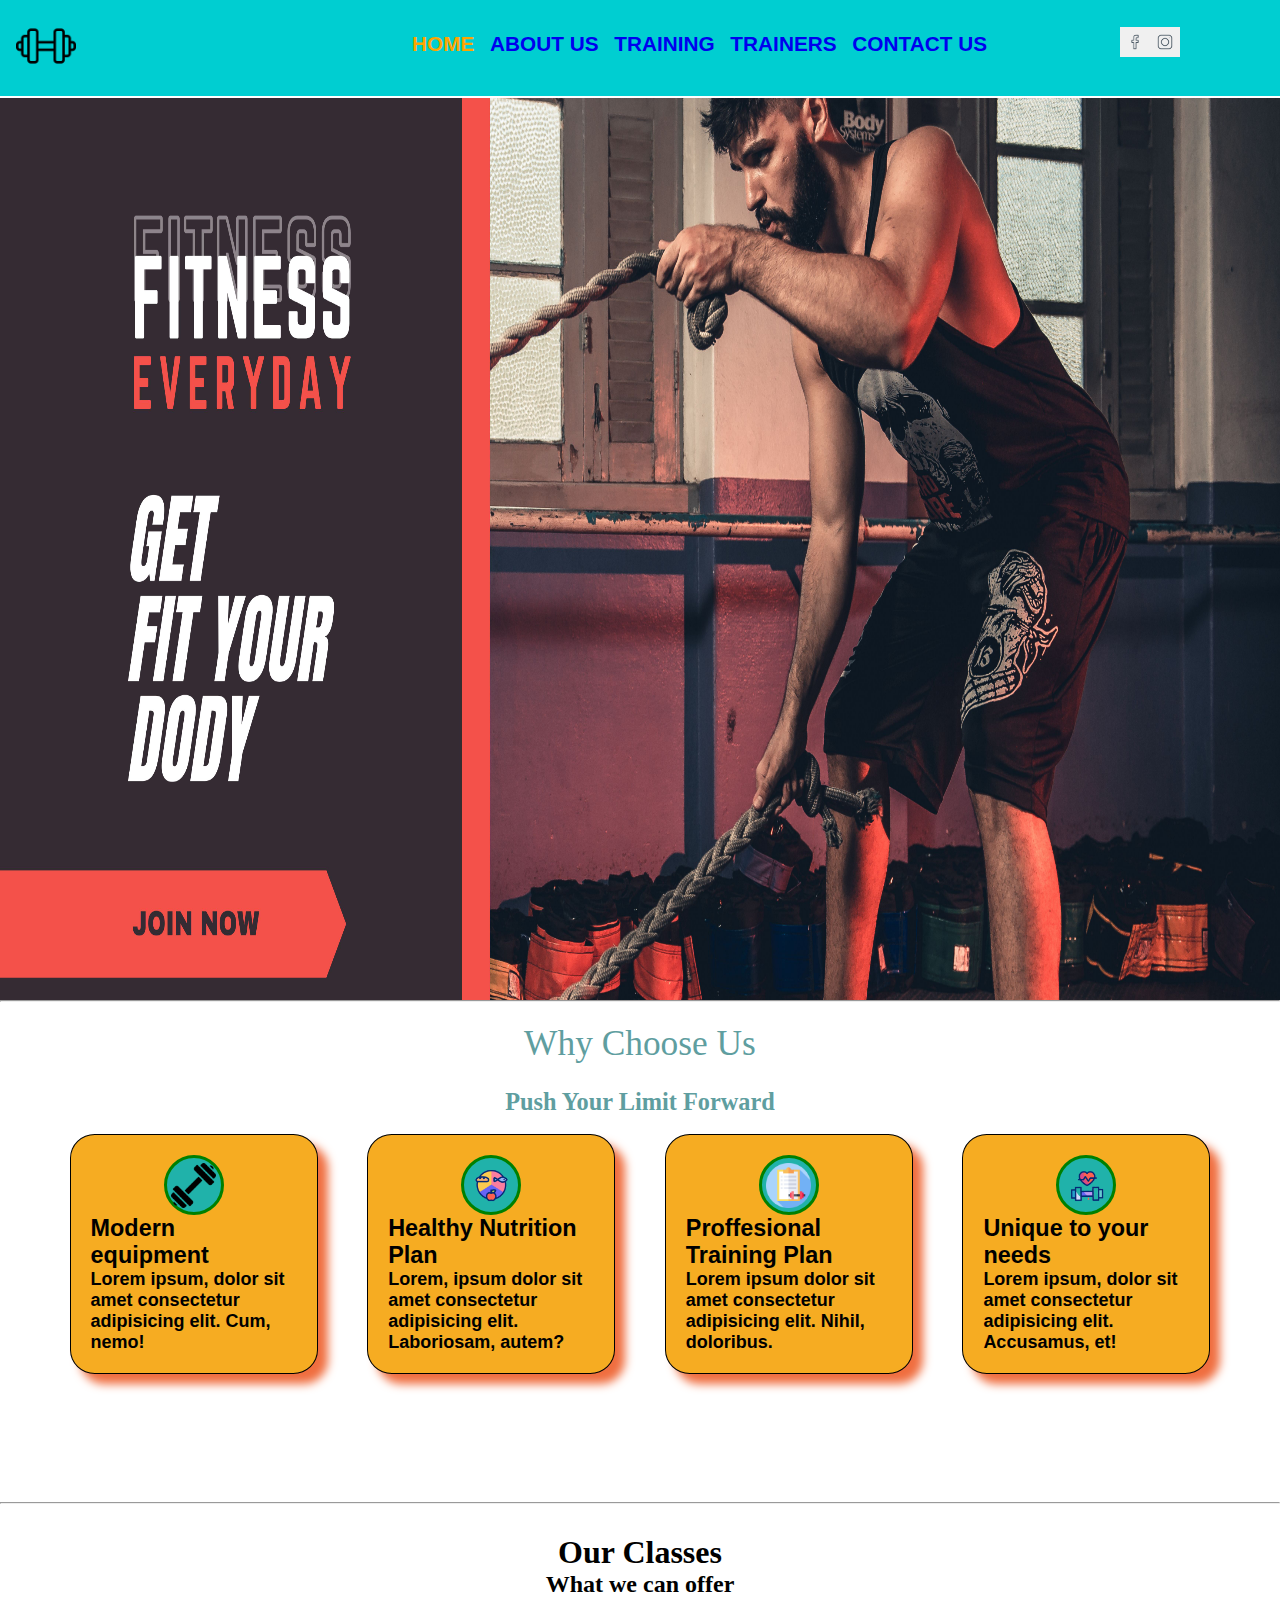
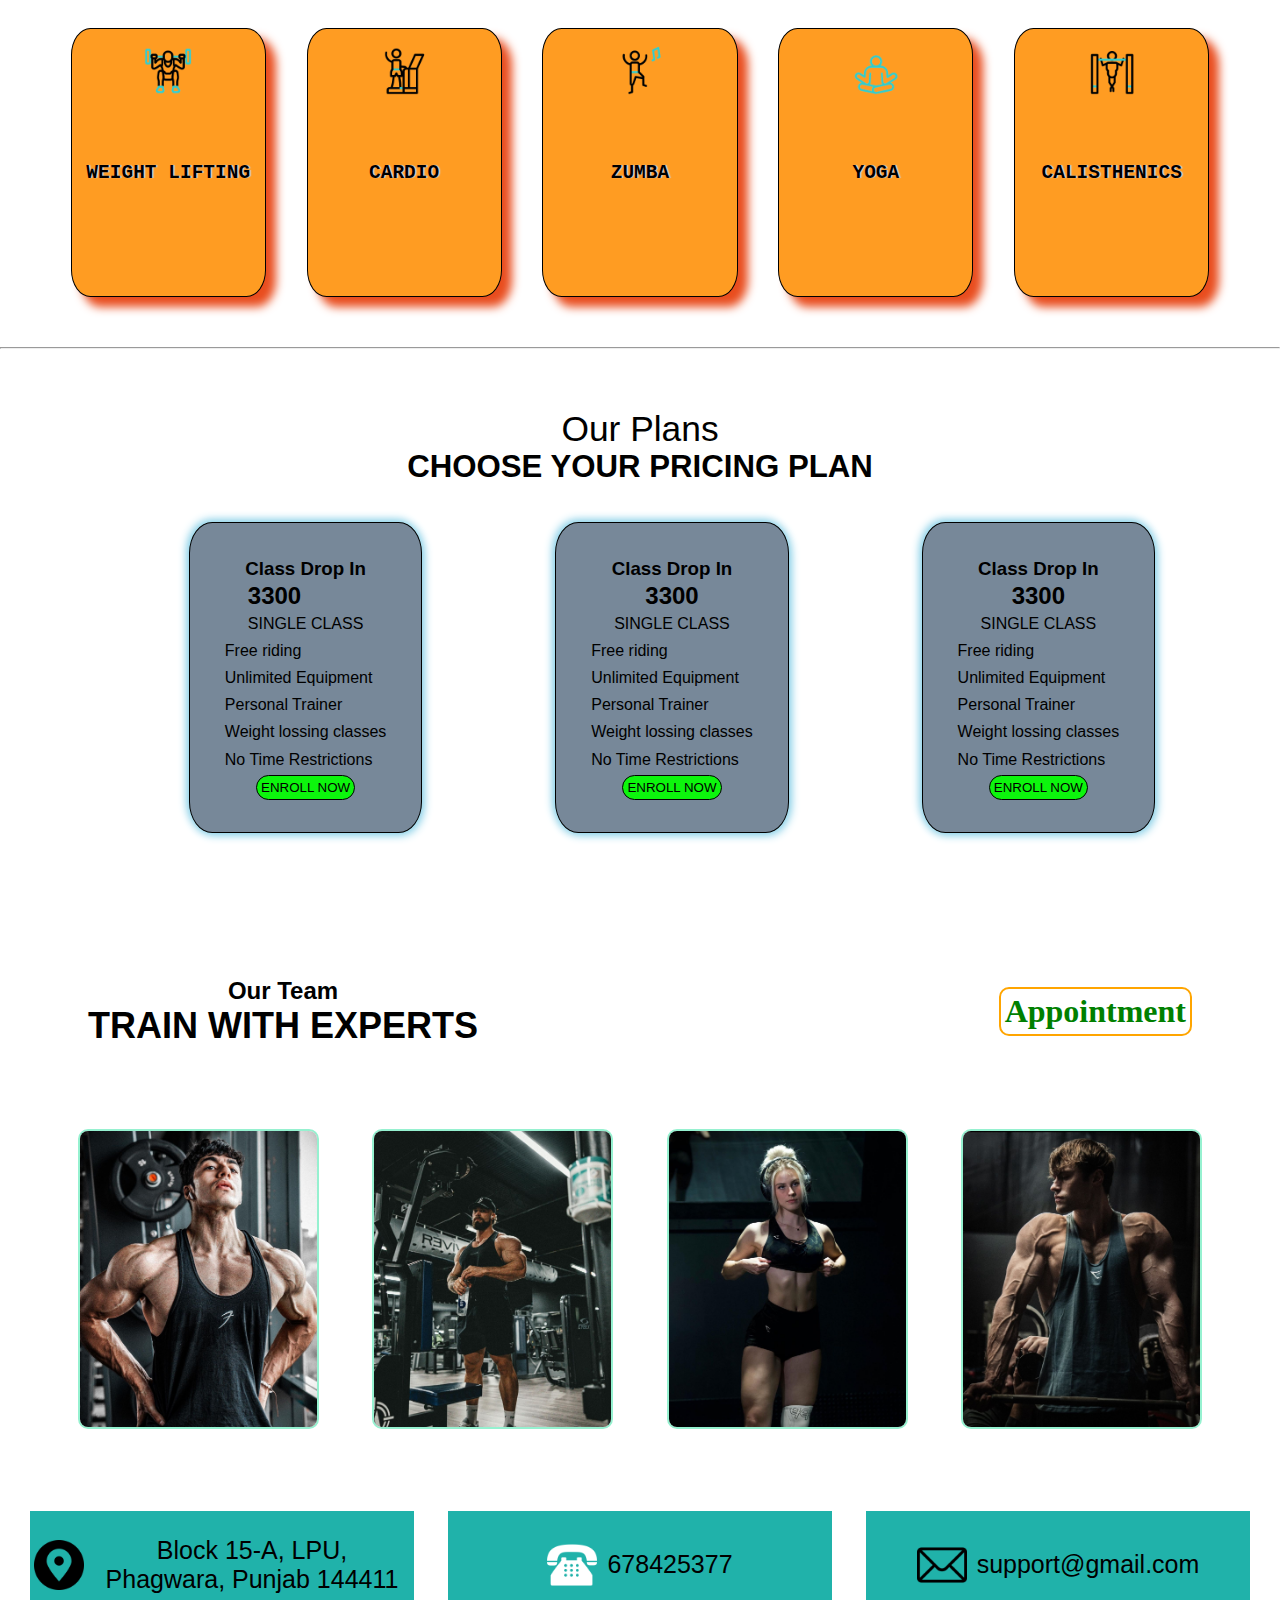
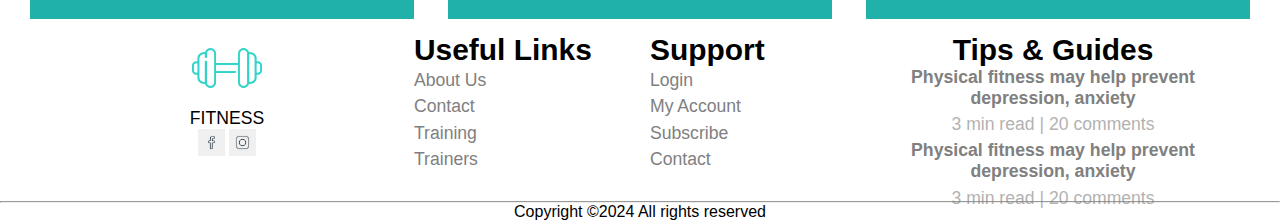
<file: Html/index.html>
<!DOCTYPE html>
<html lang="en">
    <head>
        <meta charset="UTF-8">
        <meta name="viewport" content="width=device-width, initial-scale=1.0">
        <title>Document</title>
        <link rel="stylesheet" href="/Css/index.css">
    </head>
    <body>
        <section class="main">
            <!-- HEADER -->
            <header>
                <span class="logo"><img src="/Img/logo.png" alt></span>
                <div class="nav">
                    <ul>

                        <li><a href="#"
                                class="active">Home</a></li><pre>  </pre>
                        <li><a href="/Html/AboutUs.html">About
                                Us</a></li><pre>  </pre>
                        <li><a href="/Html/Training.html">Training</a></li>
                        <pre>  </pre>
                        <li><a
                                href="/Html/Trainers.html">Trainers</a></li><pre>  </pre>
                        <li><a href="/Html/ContactUs.html">Contact Us</a></li>

                    </ul>
                </div>
                <span class="socials">
                    <a href><img src="/Img/fb.webp" alt></a>
                    <a href><img src="/Img/Ig.webp" alt></a>
                </span>
                <!-- <div class="mode-container">
                    <div class="mode">
                        <button></button>
                        <img src="/Img/sunny-day.png" alt>
                        <img src="/Img/night-mode.png" alt>
                    </div>
                </div> -->
            </header>
            <section class="slideshow">
                <img src="/Img/GYM (Banner (Landscape)).jpg" alt="" class="slide">
                <img src="/Img/fitness GYM (Banner (Landscape)).jpg" alt="" class="slide">
            </section>
            <!-- <hr> -->
        </section>
        <hr>
        <!-- Section - Why Choose Us -->
        <section class="wcu">
            <div class="wcu_text">
                <center><span> Why Choose Us </span><br></center>
                <center><h3>Push Your Limit Forward</h3></center>
            </div>
            <div class="reasons-row">
                <div class="reasons">
                    <div class="reasonsImg">
                        <img src="/Img/barbell.png" alt>
                    </div>
                    <h4>Modern equipment</h4>
                    <p>Lorem ipsum, dolor sit amet consectetur adipisicing elit.
                        Cum, nemo!</p>
                </div>
                <div class="reasons">
                    <div class="reasonsImg">
                        <img src="/Img/nutrition.gif" id="gif" alt>
                    </div>
                    <h4>Healthy Nutrition Plan</h4>
                    <p>Lorem, ipsum dolor sit amet consectetur adipisicing elit.
                        Laboriosam, autem?</p>
                </div>
                <div class="reasons">
                    <div class="reasonsImg">
                        <img src="/Img/training.png" alt>
                    </div>
                    <h4>Proffesional Training Plan</h4>
                    <p>Lorem ipsum dolor sit amet consectetur adipisicing elit.
                        Nihil, doloribus.</p>
                </div>
                <div class="reasons">
                    <div class="reasonsImg">
                        <img src="/Img/healthy.gif" alt>
                    </div>
                    <h4>Unique to your needs</h4>
                    <p>Lorem ipsum, dolor sit amet consectetur adipisicing elit.
                        Accusamus, et!</p>
                </div>
            </div>
        </section>
        <hr>
        <!-- Section - Trainings -->
        <section class="sec-training">
            <div class="section-title">
                <center><span>Our Classes</span><br>
                    <h2>What we can offer</h2></center>
            </div>
            <div class="t1">
                <div class="trainings">
                    <center><img src="/Img/weightlifting.gif"
                            alt="weightlifting"></center>

                    <div class="training-detail">
                        <span>WEIGHT LIFTING</span>
                    </div>
                    <br>
                    <span class="trainings-info"><center>Lowers The Risk of
                            Diabetes.</center></span>
                </div>
                <div class="trainings">
                    <center><img src="/Img/treadmill.gif" alt="cardio"></center>

                    <div class="training-detail">
                        <span>CARDIO</span>
                    </div>
                    <br>
                    <span class="trainings-info"><center>Strengthen your
                            heart.</center></span>
                </div>
                <div class="trainings">
                    <center><img src="/Img/zumba.gif" alt="zumba"></center>

                    <div class="training-detail">
                        <span>ZUMBA</span>
                    </div>
                    <br>
                    <span class="trainings-info"><center>Zumba is a full-body
                            workout.</center></span>
                </div>
                <div class="trainings">
                    <center><img src="/Img/meditation.gif" alt="yoga"></center>

                    <div class="training-detail">
                        <span>YOGA</span>
                    </div>
                    <br>
                    <span class="trainings-info"><center>Practicing yoga
                            decreases blood pressure by 3.8
                            mmHg.</center></span>
                </div>
                <div class="trainings">
                    <center><img src="/Img/calisthenics.gif"
                            alt="calisthenics"></center>

                    <div class="training-detail">
                        <span>CALISTHENICS</span>
                    </div>
                    <br>
                    <span class="trainings-info"><center>Calisthenics promote
                            strength, endurance, flexibility, and
                            coordination.</center></span>
                </div>
            </div>
        </section>
        <hr>
        <!-- Section - Registration -->
        <!-- <section class="Registration">
            <div class="Registration-text">
                <div><h2>REGISTRATION NOW TO GET MORE DEALS</h2></div>
                <div><p>WHERE HEALTH, BEAUTY AND FITNESS MEET.</p></div>
                <a href><button>Appointment</button></a>
            </div>
        </section> -->
        <!-- <hr> -->
        <!-- Section - Price Chart -->
        <section class="Plans-row">
            <div class="PlanChart">
                <center><span>Our Plans</span>
                    <h2>CHOOSE YOUR PRICING PLAN</h2></center>
            </div>
            <div class="Plan-show">
                <div class="Plans">
                    <h3>Class Drop In</h3>
                    <div>
                        <h2>3300</h2>
                        <span>SINGLE CLASS</span>
                    </div>
                    <ul>
                        <li>Free riding</li>
                        <li>Unlimited Equipment</li>
                        <li>Personal Trainer</li>
                        <li>Weight lossing classes</li>
                        <li>No Time Restrictions</li>
                    </ul>
                    <center><a href><button>ENROLL NOW</button></a></center>
                </div>
                <div class="Plans">
                    <h3>Class Drop In</h3>
                    <h2>3300</h2>
                    <span>SINGLE CLASS</span>
                    <ul>
                        <li>Free riding</li>
                        <li>Unlimited Equipment</li>
                        <li>Personal Trainer</li>
                        <li>Weight lossing classes</li>
                        <li>No Time Restrictions</li>
                    </ul>
                    <center><a href><button>ENROLL NOW</button></a></center>
                </div>
                <div class="Plans">
                    <h3>Class Drop In</h3>
                    <h2>3300</h2>
                    <span>SINGLE CLASS</span>
                    <ul>
                        <li>Free riding</li>
                        <li>Unlimited Equipment</li>
                        <li>Personal Trainer</li>
                        <li>Weight lossing classes</li>
                        <li>No Time Restrictions</li>
                    </ul>
                    <center><a href><button>ENROLL NOW</button></a></center>
                </div>
            </div>
        </section>
        <!-- <hr> -->
        <!-- Section - GALLERY -->
        <div class="gallery">
            <div class="gallimg"></div>
            <div class="gallimg"></div>
            <div class="gallimg"></div>
        </div>
        <!-- <hr> -->
        <!-- Section - TRAINERS  -->
        <section class="trainWithExperts">
            <div id="team-heading">
                <div class="team-header">
                    <center><span>Our Team</span>
                        <h2>TRAIN WITH EXPERTS</h2></center>
                </div>
                <a href><button>Appointment</button></a>
            </div>
            <br>
            <div class="row">
                <div class="trainer" id="t1">
                    <img src="/Img/T1.jpg" alt>
                    <span id="sp1"><h2>Saket Gokhale</h2><h3>Trainer</h3></span>
                </div>
                <div class="trainer" id="t2">
                    <img src="/Img/T2.jpg" alt>
                    <span id="sp1"><h2>Chris Bumstead</h2><h3>
                            Trainer</h3></span>
                </div>
                <div class="trainer" id="t3">
                    <img src="/Img/T3.jpg" alt>
                    <span id="sp1"><h2>Annabelle Lucinda</h2><h3>Trainer</h3></span>
                </div>
                <div class="trainer" id="t4">
                    <img src="/Img/T4.jpg" alt>
                    <span id="sp1"><h2>David Laid</h2><h3>Trainer</h3></span>
                </div>
            </div>
        </section>
        <!-- <hr> -->
        <section>
            <div class="row">
                <div class="column">
                    <div class="data">
                        <img src="/Img/gps.png"  alt=""> 
                        <p>Block 15-A, LPU, Phagwara, Punjab 144411</p>
                    </div>
                </div>
                <div class="column">
                    <div class="data">
                        <img src="/Img/old-typical-phone.png"  alt="">
                        <p>678425377</p>
                    </div>
                </div>
                <div class="column">
                    <div class="data">
                        <img src="/Img/mail.png" alt="">
                        <p>support@gmail.com</p>
                    </div>
                </div>
            </div>
        </section>
        <!-- <hr> -->
        <footer>
            <div class="division">
                <div class="foot1">
                    <img src="/Img/footer-logo.png" class="foot1-logo">
                    <p> FITNESS</p>
                    <div class="footer-img">
                        <img src="/Img/fb.webp" alt>
                        <img src="/Img/Ig.webp" alt>
                    </div>
                </div>
                <div class="foot2"><h4>Useful Links</h4>
                    <div class="foot2links">
                        <a href="/Html/AboutUs.html">About Us</a>
                        <a href="/Html/ContactUs.html">Contact</a>
                        <a href="/Html/Training.html">Training</a>
                        <a href="/Html/Trainers.html">Trainers</a>
                    </div>
                </div>
                <div class="foot2"><h4>Support</h4>
                    <div class="foot2links">
                        <a href="/Html/AboutUs.html">Login</a>
                        <a href="/Html/Account.html">My Account</a>
                        <a href="/Html/welcome.html">Subscribe</a>
                        <a href="/Html/ContactUs.html">Contact</a>
                    </div>
                </div>
                <div class="foot1" id="tips">
                    <h4>Tips & Guides</h4>
                    <h6><a href>Physical fitness may help prevent depression,
                            anxiety</a></h6>
                    <ul>
                        <li>3 min read</li>
                        <li>|</li>
                        <li>20 comments</li>
                    </ul>
                    <h6><a href>Physical fitness may help prevent depression,
                            anxiety</a></h6>
                    <ul>
                        <li>3 min read</li>
                        <li>|</li>
                        <li>20 comments</li>
                    </ul>
                </div>
            </div><br>
            <hr>
            <center>Copyright ©2024 All rights reserved </center>
        </footer>
    </body>
</html>
<!-- 8ac926 -->
</file>
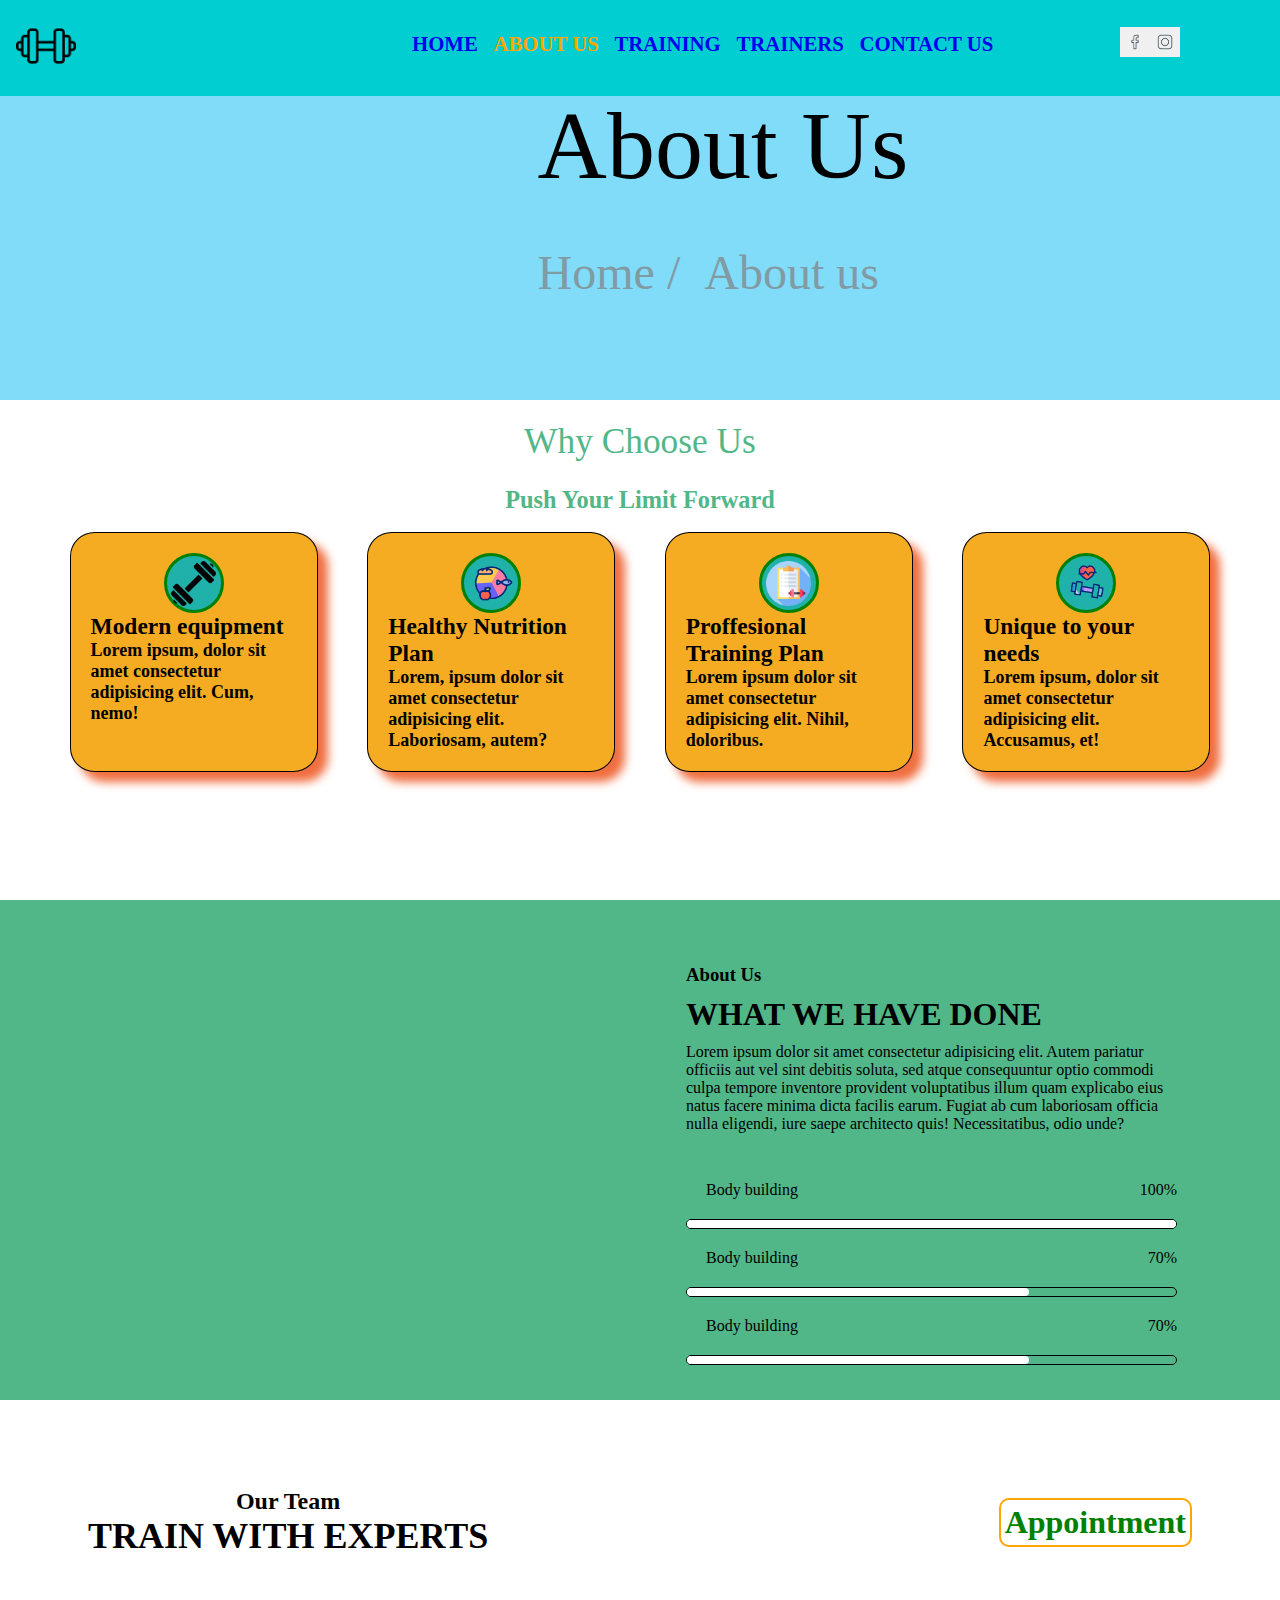
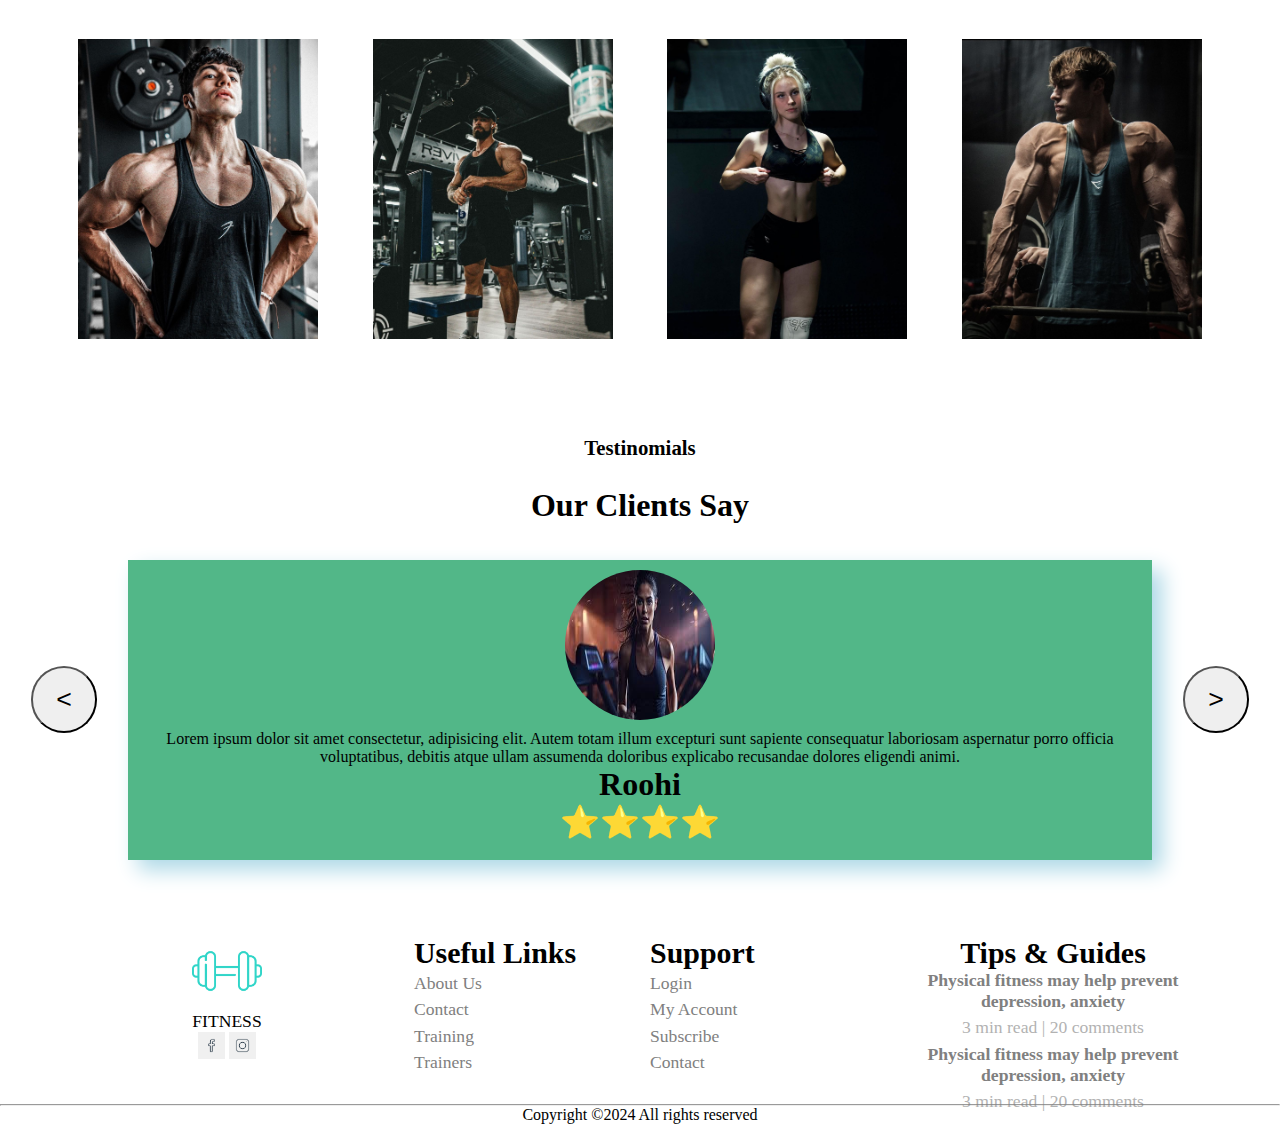
<file: Html/AboutUs.html>
<!DOCTYPE html>
<html lang="en">
    <head>
        <meta charset="UTF-8">
        <meta name="viewport" content="width=device-width, initial-scale=1.0">
        <title>Document</title>
        <link rel="stylesheet" href="/Css/AboutUs.css">
    </head>
    <body>
        <section class="main">
            <!-- HEADER -->
            <header>
                <span class="logo"><img src="/Img/logo.png" alt></span>
                <div class="nav">
                    <ul>

                        <li><a
                                href="/Html/index.html">Home</a></li><pre>  </pre>
                        <li><a href="#" class="active">About
                                Us</a></li><pre>  </pre>
                        <li><a href="/Html/Training.html">Training</a></li>
                        <pre>  </pre>
                        <li><a
                                href="/Html/Trainers.html">Trainers</a></li><pre>  </pre>
                        <li><a href="/Html/ContactUs.html">Contact Us</a></li>
                    </ul>
                </div>
                <span class="socials">
                    <a href><img src="/Img/fb.webp" alt></a>
                    <a href=""><img src="/Img/Ig.webp" alt></a>
                </span>
                <!-- <div class="mode-container">
                <div class="mode">
                    <button></button>
                    <img src="/Img/sunny-day.png" alt>
                    <img src="/Img/night-mode.png" alt>
                </div>
            </div> -->
            </header>
            <!-- <hr> -->
        </section>
        <section class="aboutus">
            <span>About Us</span><br>
            <span id="aboutus-links"><a href="/Html/index.html">Home
                </a><p>/</p>
                <a href="/Html/AboutUs.html">About us</a></span>
        </section>
        <section class="wcu">
            <div class="wcu_text">
                <center><span> Why Choose Us </span><br></center>
                <center><h3>Push Your Limit Forward</h3></center>
            </div>
            <div class="reasons-row">
                <div class="reasons">
                    <div class="reasonsImg">
                        <img src="/Img/barbell.png" alt>
                    </div>
                    <h4>Modern equipment</h4>
                    <p>Lorem ipsum, dolor sit amet consectetur adipisicing elit.
                        Cum, nemo!</p>
                </div>
                <div class="reasons">
                    <div class="reasonsImg">
                        <img src="/Img/nutrition.gif" id="gif" alt>
                    </div>
                    <h4>Healthy Nutrition Plan</h4>
                    <p>Lorem, ipsum dolor sit amet consectetur adipisicing elit.
                        Laboriosam, autem?</p>
                </div>
                <div class="reasons">
                    <div class="reasonsImg">
                        <img src="/Img/training.png" alt>
                    </div>
                    <h4>Proffesional Training Plan</h4>
                    <p>Lorem ipsum dolor sit amet consectetur adipisicing elit.
                        Nihil, doloribus.</p>
                </div>
                <div class="reasons">
                    <div class="reasonsImg">
                        <img src="/Img/healthy.gif" alt>
                    </div>
                    <h4>Unique to your needs</h4>
                    <p>Lorem ipsum, dolor sit amet consectetur adipisicing elit.
                        Accusamus, et!</p>
                </div>
            </div>
        </section>
        <!-- <section class="slidersection">
            <button class="left" onclick="Prev()"><</button>
            <section class="slideshow">
                <img src="/Img/s1.jpeg" class="slider" alt="">
                <img src="/Img/s2.jpeg" class="slider" alt="">
                <img src="/Img/s3.jpeg" class="slider" alt="">
            </section>
            <button class="left" onclick="Next()">></button>
        </section> -->
        <section class="Info-aboutus">
            <section class="Info-aboutus-row">
                <div class="video">
                    <iframe width="90%" height="450px"
                        src="https://www.youtube.com/embed/Bhccm6oGEdM?si=8Kv0t3rCZ1O1065U"
                        title="YouTube video player" frameborder="0"
                        allow="accelerometer; autoplay; clipboard-write; encrypted-media; gyroscope; picture-in-picture; web-share"
                        allowfullscreen></iframe>
                </div>
                <div class="aboutus-details">
                    <div class="aboutus-header">
                        <span>
                            <h3>About Us</h3>
                            <h1>WHAT WE HAVE DONE</h1>
                            <p>Lorem ipsum dolor sit amet consectetur
                                adipisicing elit. Autem pariatur officiis aut
                                vel sint debitis soluta, sed atque consequuntur
                                optio commodi culpa tempore inventore provident
                                voluptatibus illum quam explicabo eius natus
                                facere minima dicta facilis earum. Fugiat ab cum
                                laboriosam officia nulla eligendi, iure saepe
                                architecto quis! Necessitatibus, odio unde?</p>
                        </span>
                    </div>
                    <div class="aboutus-rows">
                        <div>
                            <div class="aboutus-row-text">
                                <span>Body building</span>
                                <span id="bar-percent1">100%</span>
                            </div>
                        </div>
                        <div class="aboutus-row-progress">
                            <div class="progress-bar" id="bar1">

                            </div>
                        </div>
                    </div>
                    <div class="aboutus-rows">
                        <div>
                            <div class="aboutus-row-text">
                                <span>Body building</span>
                                <span id="bar-percent2">70%</span>
                            </div>
                        </div>
                        <div class="aboutus-row-progress">
                            <div class="progress-bar" id="bar2"></div>
                        </div>
                    </div>
                    <div class="aboutus-rows">
                        <div>
                            <div class="aboutus-row-text">
                                <span>Body building</span>
                                <span id="bar-percent3">70%</span>
                            </div>
                        </div>
                        <div class="aboutus-row-progress">
                            <div class="progress-bar" id="bar3"></div>
                        </div>
                    </div>
                </div>
            </section>
        </section>
        <section class="trainWithExperts">
            <div id="team-heading">
                <div class="team-header">
                    <center><span>Our Team</span>
                        <h2>TRAIN WITH EXPERTS</h2></center>
                </div>
                <a href><button>Appointment</button></a>
            </div>
            <br>
            <div class="row">
                <div class="trainer" id="t1">
                    <img src="/Img/T1.jpg" alt>
                    <span id="sp1"><h2>Saket Gokhale</h2><h3>Trainer</h3></span>
                </div>
                <div class="trainer" id="t2">
                    <img src="/Img/T2.jpg" alt>
                    <span id="sp1"><h2>Chris Bumstead</h2><h3>
                            Trainer</h3></span>
                </div>
                <div class="trainer" id="t3">
                    <img src="/Img/T3.jpg" alt>
                    <span id="sp1"><h2>Annabelle
                            Lucinda</h2><h3>Trainer</h3></span>
                </div>
                <div class="trainer" id="t4">
                    <img src="/Img/T4.jpg" alt>
                    <span id="sp1"><h2>David Laid</h2><h3>Trainer</h3></span>
                </div>
            </div>
        </section>
        <section class="testimonials">
            <div class="top">
                <h3>Testinomials</h3><br>
                <h1>Our Clients Say</h1>
            </div>
            <div class="slider-setup">
                <div class="slider-btn"><button class="left"
                        onclick="Prev()"><p><</p></button></div>

                <div class="slider-row">
                    <div class="slider">
                        <div class="slider-content">
                        <center><img 
                                src="/Img/g4.jpeg"
                                alt="weightlifting"></center>

                        <div class="training-detail">
                            <span>Lorem ipsum dolor sit amet consectetur,
                                adipisicing elit. Autem totam illum excepturi
                                sunt sapiente consequatur laboriosam aspernatur
                                porro officia voluptatibus, debitis atque ullam
                                assumenda doloribus explicabo recusandae dolores
                                eligendi animi.</span>
                        </div>
                        <h1>Roohi</h1>
                        <h1>⭐️⭐️⭐️⭐️</h1>
                        </div>
                    </div>
                    <div class="slider">
                        <div class="slider-content">
                        <center><img
                                src="/Img/g2.jpeg"
                                alt="weightlifting"></center>

                        <div class="training-detail">
                            <span>Lorem ipsum dolor sit amet consectetur,
                                adipisicing elit. Autem totam illum excepturi
                                sunt sapiente consequatur laboriosam aspernatur
                                porro officia voluptatibus, debitis atque ullam
                                assumenda doloribus explicabo recusandae dolores
                                eligendi animi.</span>
                        </div>
                        <h1>Pratyaksh</h1>
                        <h1>⭐️⭐️⭐️⭐️</h1>
                        </div>
                    </div>
                    <div class="slider">
                        <div class="slider-content">
                        <center><img
                                src="/Img/g3.jpeg"
                                alt="weightlifting"></center>

                        <div class="training-detail">
                            <span>Lorem ipsum dolor sit amet consectetur,
                                adipisicing elit. Autem totam illum excepturi
                                sunt sapiente consequatur laboriosam aspernatur
                                porro officia voluptatibus, debitis atque ullam
                                assumenda doloribus explicabo recusandae dolores
                                eligendi animi.</span>
                        </div>
                        <h1>Saksham</h1>
                        <h1>⭐️⭐️⭐️⭐️</h1>
                        </div>
                    </div>
                    <div class="slider">
                        <div class="slider-content">
                        <center><img
                                src="/Img/g1.jpeg"
                                alt="weightlifting"></center>

                        <div class="training-detail">
                            <span>Lorem ipsum dolor sit amet consectetur,
                                adipisicing elit. Autem totam illum excepturi
                                sunt sapiente consequatur laboriosam aspernatur
                                porro officia voluptatibus, debitis atque ullam
                                assumenda doloribus explicabo recusandae dolores
                                eligendi animi.</span>
                        </div>
                        <h1>Raju</h1>
                        <h1>⭐️⭐️⭐️⭐️</h1>
                        </div>
                    </div>
                </div>
                <div class="slider-btn"><button class="right"
                        onclick="Next()"><p>></p></button></div>
            </div>

        </section>
        <footer>
            <div class="division">
                <div class="foot1">
                    <img src="/Img/footer-logo.png" class="foot1-logo">
                    <p> FITNESS</p>
                    <div class="footer-img">
                        <img src="/Img/fb.webp" alt>
                        <img src="/Img/Ig.webp" alt>
                    </div>
                </div>
                <div class="foot2"><h4>Useful Links</h4>
                    <div class="foot2links">
                        <a href="/Html/AboutUs.html">About Us</a>
                        <a href="/Html/ContactUs.html">Contact</a>
                        <a href="/Html/Training.html">Training</a>
                        <a href="/Html/Trainers.html">Trainers</a>
                    </div>
                </div>
                <div class="foot2"><h4>Support</h4>
                    <div class="foot2links">
                        <a href="/Html/AboutUs.html">Login</a>
                        <a href="/Html/Account.html">My Account</a>
                        <a href="/Html/welcome.html">Subscribe</a>
                        <a href="/Html/ContactUs.html">Contact</a>
                    </div>
                </div>
                <div class="foot1" id="tips">
                    <h4>Tips & Guides</h4>
                    <h6><a href>Physical fitness may help prevent depression,
                            anxiety</a></h6>
                    <ul>
                        <li>3 min read</li>
                        <li>|</li>
                        <li>20 comments</li>
                    </ul>
                    <h6><a href>Physical fitness may help prevent depression,
                            anxiety</a></h6>
                    <ul>
                        <li>3 min read</li>
                        <li>|</li>
                        <li>20 comments</li>
                    </ul>
                </div>
            </div><br>
            <hr>
            <center>Copyright ©2024 All rights reserved </center>
        </footer>
        <script src="/Js/AboutUs.js"></script>
    </body>
</html>
</file>
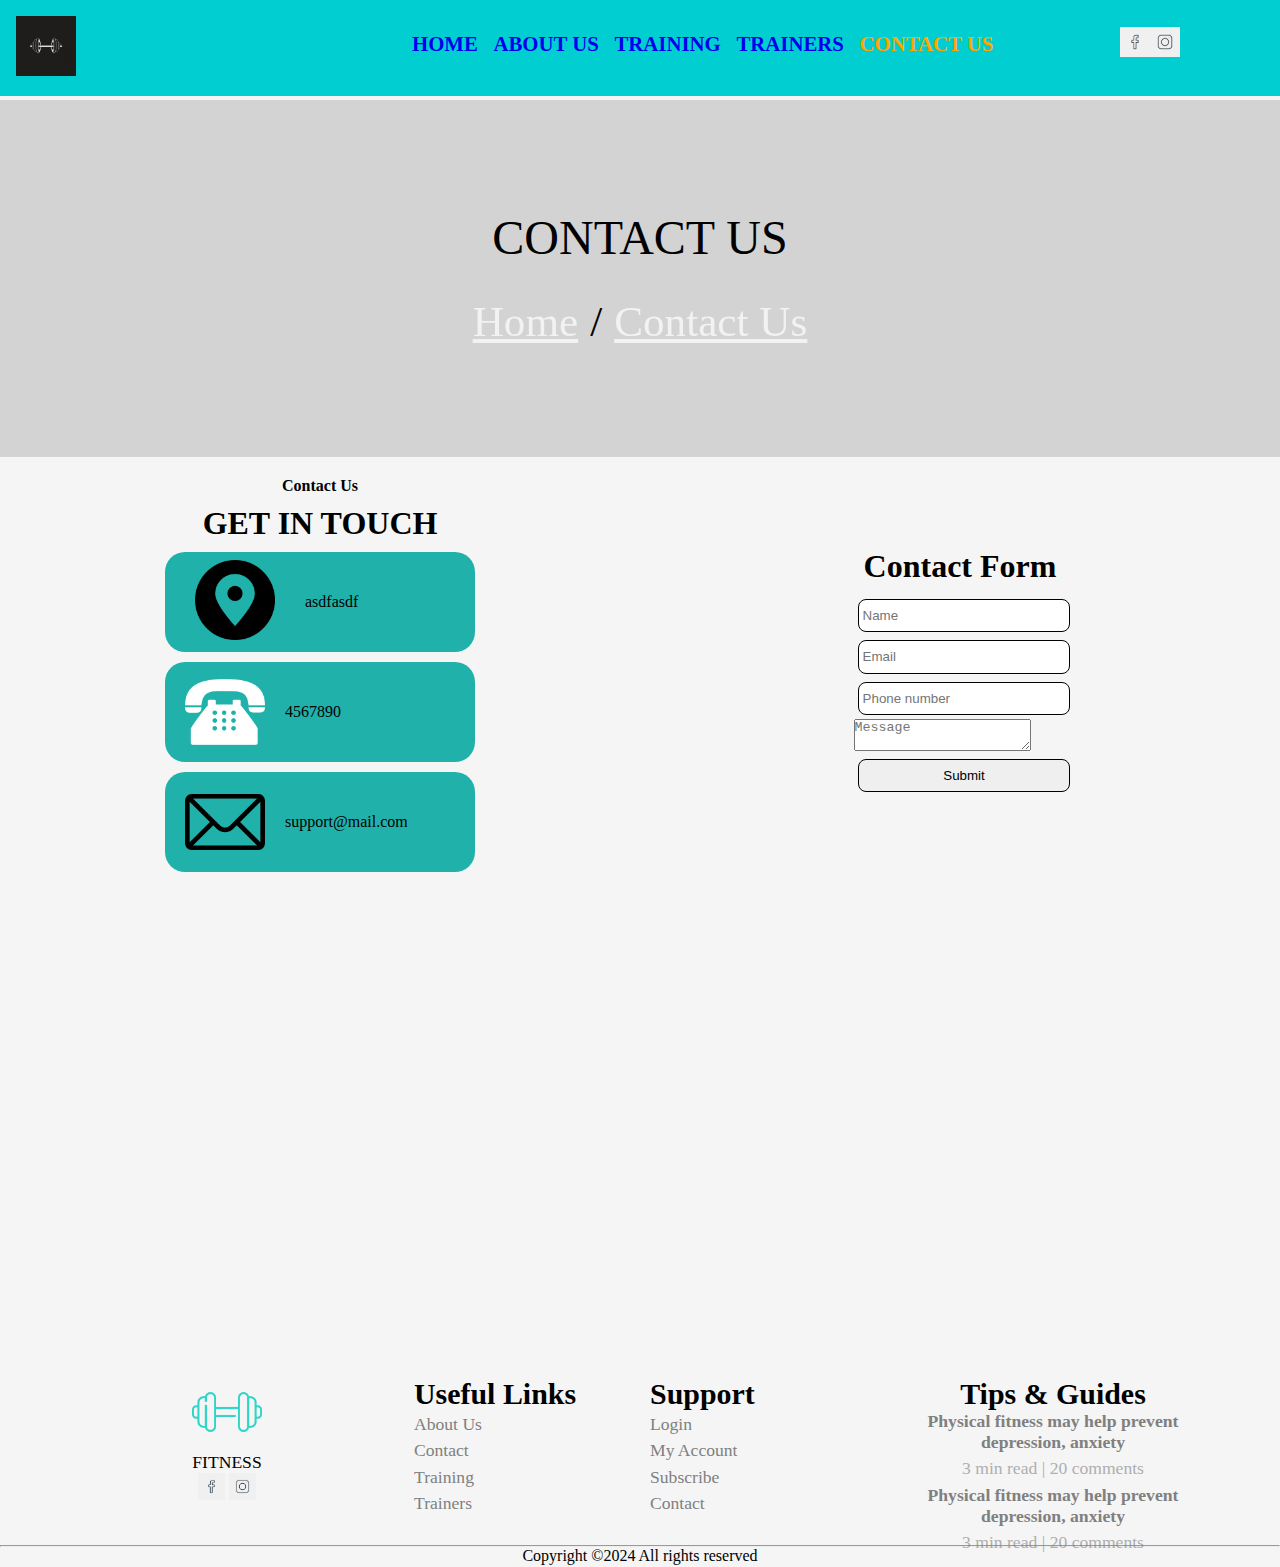
<file: Html/ContactUs.html>
<!DOCTYPE html>
<html lang="en">
    <head>
        <meta charset="UTF-8">
        <meta name="viewport" content="width=device-width, initial-scale=1.0">
        <title>Document</title>
        <link rel="stylesheet" href="/Css/ContactUs.css">
    </head>
    <body>
        <section class="main">

            <header>
                <span class="logo"><img src="/Img/logo1.webp" alt></span>
                <div class="nav">
                    <ul>

                        <li><a
                                href="/Html/index.html">Home</a></li><pre>  </pre>
                        <li><a href="/Html/AboutUs.html">About
                                Us</a></li><pre>  </pre>
                        <li><a href="/Html/Training.html">Training</a></li>
                        <pre>  </pre>
                        <li><a
                                href="/Html/Trainers.html">Trainers</a></li><pre>  </pre>
                        <li><a href="/Html/ContactUs.html"
                                class="active">Contact Us</a></li>
                    </ul>
                </div>
                <span class="socials">
                    <a href><img src="/Img/fb.webp" alt></a>
                    <a href><img src="/Img/Ig.webp" alt></a>
                </span>
            </header>
        </section>
        <section class="contactUs">
            <div class="contactUs-container">
                <span>CONTACT US</span><br><br>
                <span id="contactUs-links"><a href="/Html/index.html" class="links">Home</a>
                    <p> / </p>
                    <a href="/Html/ContactUs.html" class="links"> Contact Us </a></span>
            </div>
        </section>
        <section class="form-section">
            <div class="get-in-touch, div1">
                <h4>Contact Us</h4>
                <h1>GET IN TOUCH</h1>
                <div class="data">
                    <span><img src="/Img/gps.png" alt></span>
                    asdfasdf
                </div>
                <div class="data">
                    <img src="/Img/old-typical-phone.png" alt>
                    4567890
                </div>
                <div class="data">
                    <img src="/Img/mail.png" alt>
                    support@mail.com
                </div>
            </div>
            <div class="form1, div1">
                <div class="form-container">
                    <form action="/Html/ContactUs.html" id="formID" onsubmit="return validateForm()">
                        <h1>Contact Form</h1>
                        <input type="text" name="Name" placeholder="Name" id="name"><br>
                        <input type="email" name="Email" placeholder="Email" id="email1"><br>
                        <input type="number" name="phnumber" placeholder="Phone number" id="phnumber"><br>
                        <textarea placeholder="Message" id="message"></textarea><br>
                        <input type="submit" value="Submit" id="btn1">
                    </form>
                </div>
            </div>
        </section>
        <section class="map">
            <iframe src="https://www.google.com/maps/embed?pb=!1m18!1m12!1m3!1d109120.12382676337!2d75.58451564471538!3d31.275988179975887!2m3!1f0!2f0!3f0!3m2!1i1024!2i768!4f13.1!3m3!1m2!1s0x391a5f677f0a313b%3A0xe5c2125ed5ba0cff!2sFitness%20Edge!5e0!3m2!1sen!2sin!4v1710938154939!5m2!1sen!2sin" width="900" height="450" style="border:0;" allowfullscreen="" loading="lazy" referrerpolicy="no-referrer-when-downgrade"></iframe>
        </section>
        <footer>
            <div class="division">
                <div class="foot1">
                    <img src="/Img/footer-logo.png" class="foot1-logo">
                    <p> FITNESS</p>
                    <div class="footer-img">
                        <img src="/Img/fb.webp" alt>
                        <img src="/Img/Ig.webp" alt>
                    </div>
                </div>
                <div class="foot2"><h4>Useful Links</h4>
                    <div class="foot2links">
                        <a href="/Html/AboutUs.html">About Us</a>
                        <a href="/Html/ContactUs.html">Contact</a>
                        <a href="/Html/Training.html">Training</a>
                        <a href="/Html/Trainers.html">Trainers</a>
                    </div>
                </div>
                <div class="foot2"><h4>Support</h4>
                    <div class="foot2links">
                        <a href="/Html/AboutUs.html">Login</a>
                        <a href="/Html/Account.html">My Account</a>
                        <a href="/Html/welcome.html">Subscribe</a>
                        <a href="/Html/ContactUs.html">Contact</a>
                    </div>
                </div>
                <div class="foot1" id="tips">
                    <h4>Tips & Guides</h4>
                    <h6><a href>Physical fitness may help prevent depression,
                            anxiety</a></h6>
                    <ul>
                        <li>3 min read</li>
                        <li>|</li>
                        <li>20 comments</li>
                    </ul>
                    <h6><a href>Physical fitness may help prevent depression,
                            anxiety</a></h6>
                    <ul>
                        <li>3 min read</li>
                        <li>|</li>
                        <li>20 comments</li>
                    </ul>
                </div>
            </div><br>
            <hr>
            <center>Copyright ©2024 All rights reserved </center>
        </footer>
        <!-- Contact Us -->
        <script src="/Js/ContactUs.js"></script>
    </body>
</html>
</file>
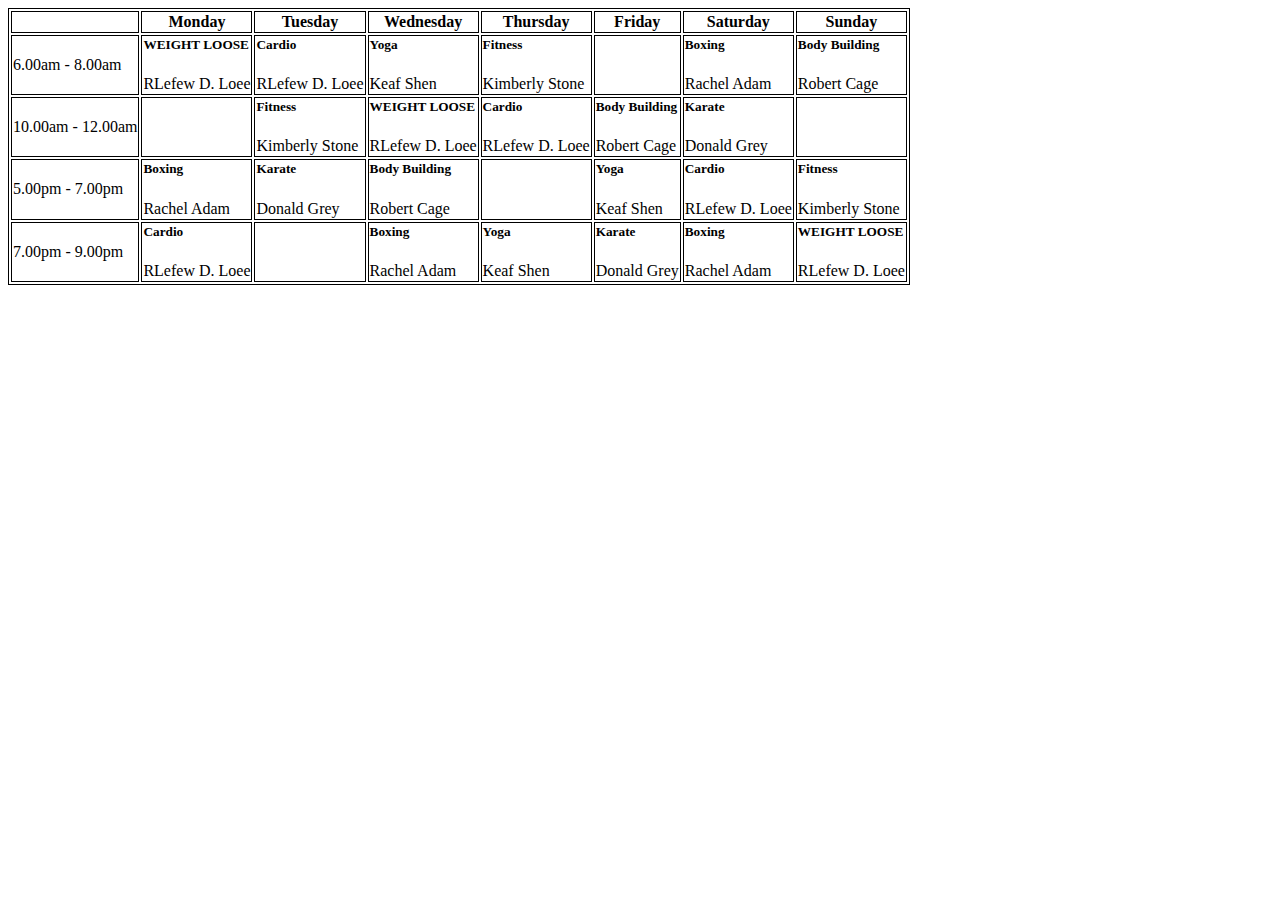
<file: Html/timetable.html>
<html>
    <head>
        <style>
            table,tr,td,th{
                border: 1px solid black;
            }
        </style>
    </head>
    <body>
        <table>
            <thead>
            <tr>
            <th></th>
            <th>Monday</th>
            <th>Tuesday</th>
            <th>Wednesday</th>
            <th>Thursday</th>
            <th>Friday</th>
            <th>Saturday</th>
            <th>Sunday</th>
            </tr>
            </thead>
            <tbody>
            <tr>
            <td class="class-time">6.00am - 8.00am</td>
            <td class="dark-bg hover-dp ts-meta" data-tsmeta="workout">
            <h5>WEIGHT LOOSE</h5>
            <span>RLefew D. Loee</span>
            </td>
            <td class="hover-dp ts-meta" data-tsmeta="fitness">
            <h5>Cardio</h5>
            <span>RLefew D. Loee</span>
            </td>
            <td class="dark-bg hover-dp ts-meta" data-tsmeta="workout">
            <h5>Yoga</h5>
            <span>Keaf Shen</span>
            </td>
            <td class="hover-dp ts-meta" data-tsmeta="fitness">
            <h5>Fitness</h5>
            <span>Kimberly Stone</span>
            </td>
            <td class="dark-bg blank-td"></td>
            <td class="hover-dp ts-meta" data-tsmeta="motivation">
            <h5>Boxing</h5>
            <span>Rachel Adam</span>
            </td>
            <td class="dark-bg hover-dp ts-meta" data-tsmeta="workout">
            <h5>Body Building</h5>
            <span>Robert Cage</span>
            </td>
            </tr>
            <tr>
            <td class="class-time">10.00am - 12.00am</td>
            <td class="blank-td"></td>
            <td class="dark-bg hover-dp ts-meta" data-tsmeta="fitness">
            <h5>Fitness</h5>
            <span>Kimberly Stone</span>
            </td>
            <td class="hover-dp ts-meta" data-tsmeta="workout">
            <h5>WEIGHT LOOSE</h5>
            <span>RLefew D. Loee</span>
            </td>
            <td class="dark-bg hover-dp ts-meta" data-tsmeta="motivation">
            <h5>Cardio</h5>
            <span>RLefew D. Loee</span>
            </td>
            <td class="hover-dp ts-meta" data-tsmeta="workout">
            <h5>Body Building</h5>
            <span>Robert Cage</span>
            </td>
            <td class="dark-bg hover-dp ts-meta" data-tsmeta="motivation">
            <h5>Karate</h5>
            <span>Donald Grey</span>
            </td>
            <td class="blank-td"></td>
            </tr>
            <tr>
            <td class="class-time">5.00pm - 7.00pm</td>
            <td class="dark-bg hover-dp ts-meta" data-tsmeta="fitness">
            <h5>Boxing</h5>
            <span>Rachel Adam</span>
            </td>
            <td class="hover-dp ts-meta" data-tsmeta="motivation">
            <h5>Karate</h5>
            <span>Donald Grey</span>
            </td>
            <td class="dark-bg hover-dp ts-meta" data-tsmeta="workout">
            <h5>Body Building</h5>
            <span>Robert Cage</span>
            </td>
            <td class="blank-td"></td>
            <td class="dark-bg hover-dp ts-meta" data-tsmeta="workout">
            <h5>Yoga</h5>
            <span>Keaf Shen</span>
            </td>
            <td class="hover-dp ts-meta" data-tsmeta="motivation">
            <h5>Cardio</h5>
            <span>RLefew D. Loee</span>
            </td>
            <td class="dark-bg hover-dp ts-meta" data-tsmeta="fitness">
            <h5>Fitness</h5>
            <span>Kimberly Stone</span>
            </td>
            </tr>
            <tr>
            <td class="class-time">7.00pm - 9.00pm</td>
            <td class="hover-dp ts-meta" data-tsmeta="motivation">
            <h5>Cardio</h5>
            <span>RLefew D. Loee</span>
            </td>
            <td class="dark-bg blank-td"></td>
            <td class="hover-dp ts-meta" data-tsmeta="fitness">
            <h5>Boxing</h5>
            <span>Rachel Adam</span>
            </td>
            <td class="dark-bg hover-dp ts-meta" data-tsmeta="workout">
            <h5>Yoga</h5>
            <span>Keaf Shen</span>
            </td>
            <td class="hover-dp ts-meta" data-tsmeta="motivation">
            <h5>Karate</h5>
            <span>Donald Grey</span>
            </td>
            <td class="dark-bg hover-dp ts-meta" data-tsmeta="fitness">
            <h5>Boxing</h5>
            <span>Rachel Adam</span>
            </td>
            <td class="hover-dp ts-meta" data-tsmeta="workout">
            <h5>WEIGHT LOOSE</h5>
            <span>RLefew D. Loee</span>
            </td>
            </tr>
            </tbody>
            </table>
    </body>
</html>
</file>
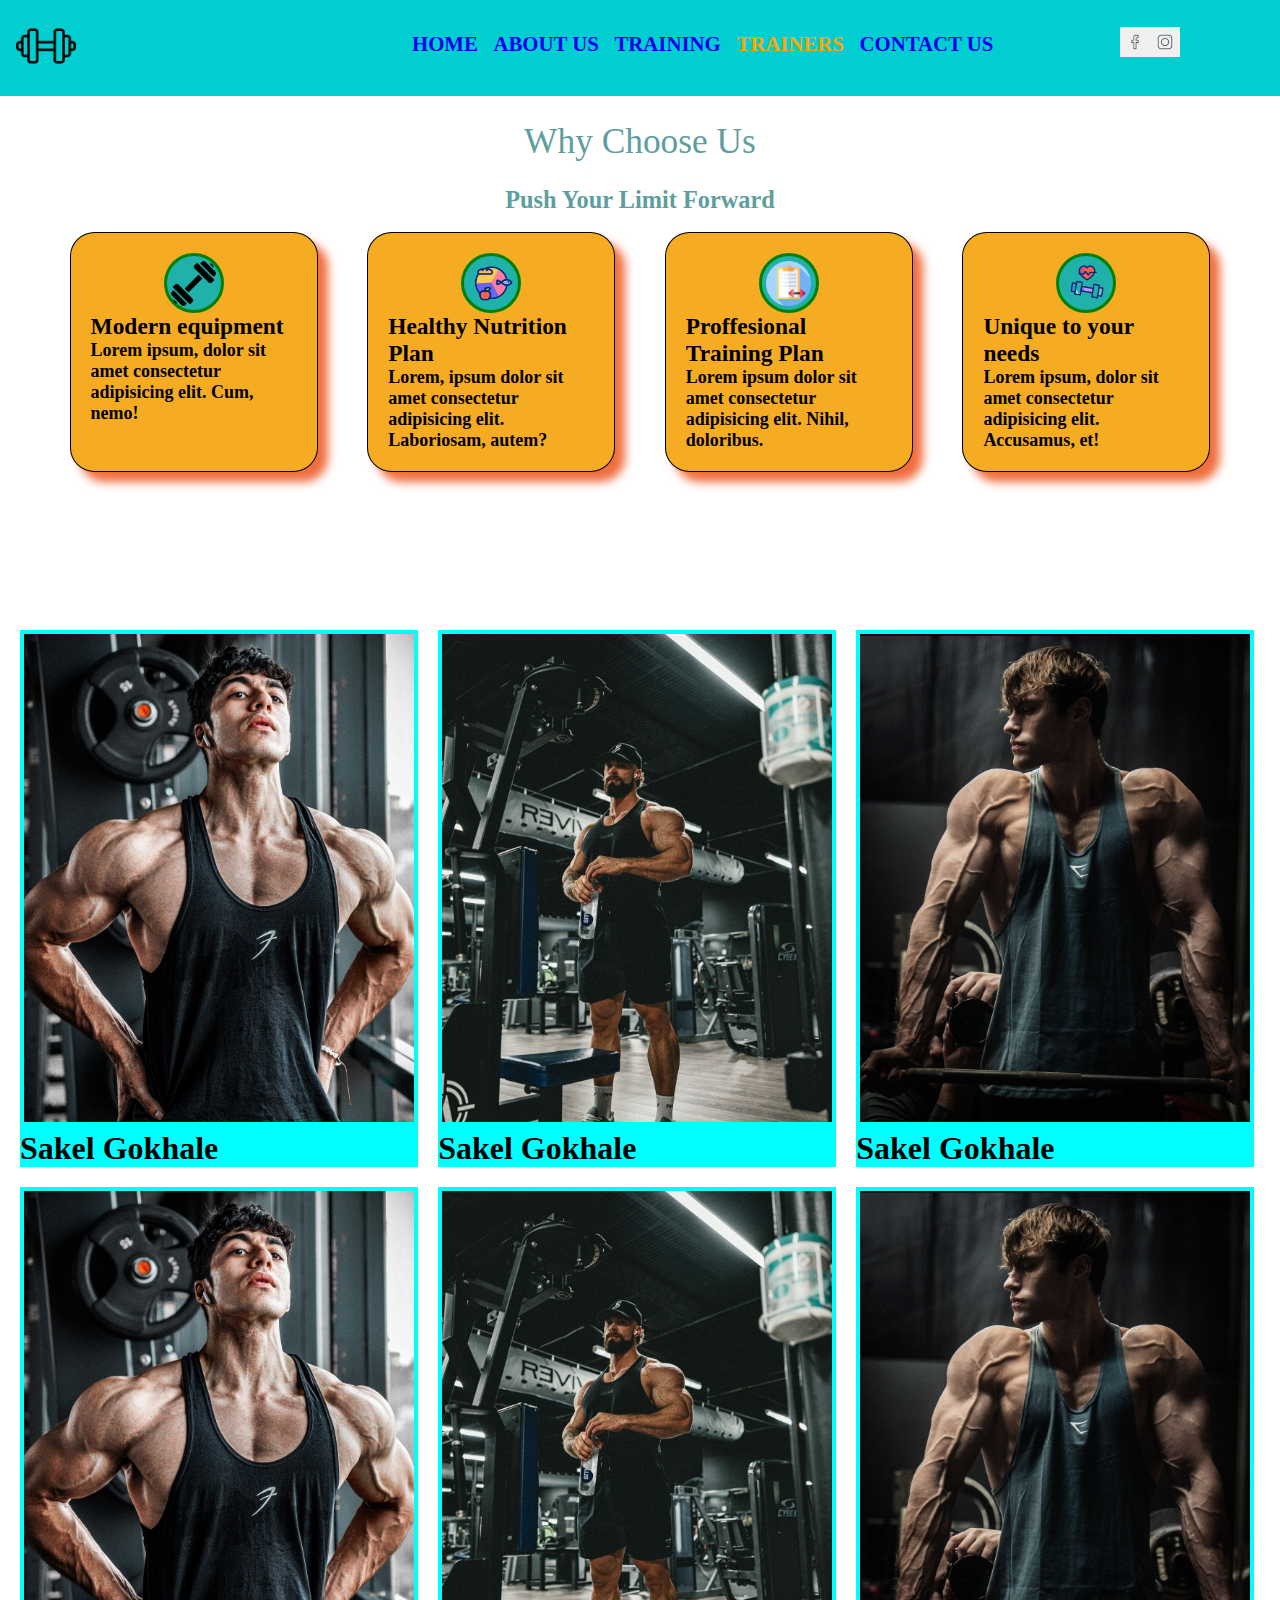
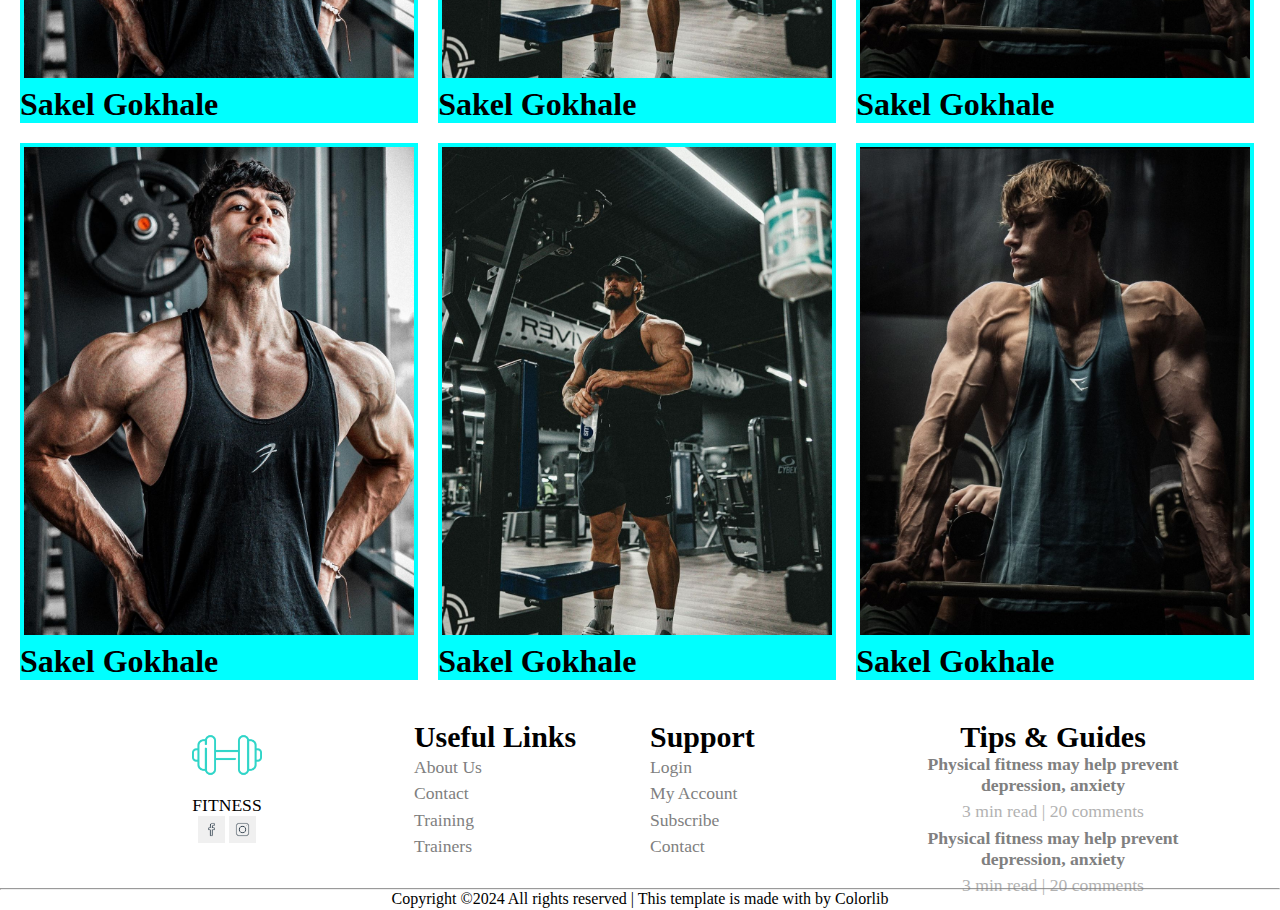
<file: Html/Trainers.html>
<!DOCTYPE html>
<html lang="en">
<head>
    <meta charset="UTF-8">
    <meta name="viewport" content="width=device-width, initial-scale=1.0">
    <title>Document</title>
    <link rel="stylesheet" href="/Css/Trainers.css">
</head>
<body>
    <section class="main">
        <!-- HEADER -->
        <header>
            <span class="logo"><img src="/Img/logo.png" alt></span>
            <div class="nav">
                <ul>

                    <li><a href="/Html/index.html"
                            >Home</a></li><pre>  </pre>
                    <li><a href="/Html/AboutUs.html">About
                            Us</a></li><pre>  </pre>
                    <li><a href="/Html/Training.html">Training</a></li>
                    <pre>  </pre>
                    <li><a
                            href="#" class="active">Trainers</a></li><pre>  </pre>
                            <li><a href="/Html/ContactUs.html">Contact Us</a></li>

                </ul>
            </div>
            <span class="socials">
                <a href><img src="/Img/fb.webp" alt></a>
                <a href><img src="/Img/Ig.webp" alt></a>
            </span>
        </header>
    </section>
    <section class="wcu">
            <div class="wcu_text">
                <center><span> Why Choose Us </span><br></center>
                <center><h3>Push Your Limit Forward</h3></center>
            </div>
            <div class="reasons-row">
                <div class="reasons">
                    <div class="reasonsImg">
                        <img src="/Img/barbell.png" alt>
                    </div>
                    <h4>Modern equipment</h4>
                    <p>Lorem ipsum, dolor sit amet consectetur adipisicing elit.
                        Cum, nemo!</p>
                </div>
                <div class="reasons">
                    <div class="reasonsImg">
                        <img src="/Img/nutrition.gif" id="gif" alt>
                    </div>
                    <h4>Healthy Nutrition Plan</h4>
                    <p>Lorem, ipsum dolor sit amet consectetur adipisicing elit.
                        Laboriosam, autem?</p>
                </div>
                <div class="reasons">
                    <div class="reasonsImg">
                        <img src="/Img/training.png" alt>
                    </div>
                    <h4>Proffesional Training Plan</h4>
                    <p>Lorem ipsum dolor sit amet consectetur adipisicing elit.
                        Nihil, doloribus.</p>
                </div>
                <div class="reasons">
                    <div class="reasonsImg">
                        <img src="/Img/healthy.gif" alt>
                    </div>
                    <h4>Unique to your needs</h4>
                    <p>Lorem ipsum, dolor sit amet consectetur adipisicing elit.
                        Accusamus, et!</p>
                </div>
            </div>
        </section>
        <div class="container">
            <div class="row">
                <div class="trainer">
                    <img src="/Img/T1.jpg" alt="">
                    <h1 id="t1name">Sakel Gokhale</h1>
                </div>
                <div class="trainer">
                    <img src="/Img/T2.jpg" alt="">
                    <h1 id="t1name">Sakel Gokhale</h1>
                </div>
                <div class="trainer">
                    <img src="/Img/T4.jpg" alt="">
                    <h1 id="t1name">Sakel Gokhale</h1>
                </div>
            </div>
            <div class="row">
                <div class="trainer">
                    <img src="/Img/T1.jpg" alt="">
                    <h1 id="t1name">Sakel Gokhale</h1> 
                </div>
                <div class="trainer">
                    <img src="/Img/T2.jpg" alt="">
                    <h1 id="t1name">Sakel Gokhale</h1>
                </div>
                <div class="trainer">
                    <img src="/Img/T4.jpg" alt="">
                    <h1 id="t1name">Sakel Gokhale</h1>
                </div>
            </div>
            <div class="row">
                <div class="trainer">
                    <img src="/Img/T1.jpg" alt="">
                    <h1 id="t1name">Sakel Gokhale</h1>
                </div>
                <div class="trainer">
                    <img src="/Img/T2.jpg" alt="">
                    <h1 id="t1name">Sakel Gokhale</h1>
                </div>
                <div class="trainer">
                    <img src="/Img/T4.jpg" alt="">
                    <h1 id="t1name">Sakel Gokhale</h1>
                </div>
            </div>
        </div>
        <footer>
            <div class="division">
                <div class="foot1">
                    <img src="/Img/footer-logo.png" class="foot1-logo">
                    <p>FITNESS</p>
                    <div class="footer-img">
                        <img src="/Img/fb.webp" alt>
                        <img src="/Img/Ig.webp" alt>
                    </div>
                </div>
                <div class="foot2"><h4>Useful Links</h4>
                    <div class="foot2links">
                        <a href="/Html/AboutUs.html">About Us</a>
                        <a href="/Html/ContactUs.html">Contact</a>
                        <a href="/Html/Training.html">Training</a>
                        <a href="/Html/Trainers.html">Trainers</a>
                    </div>
                </div>
                <div class="foot2"><h4>Support</h4>
                    <div class="foot2links">
                        <a href="/Html/AboutUs.html">Login</a>
                        <a href="/Html/Account.html">My Account</a>
                        <a href="/Html/welcome.html">Subscribe</a>
                        <a href="/Html/ContactUs.html">Contact</a>
                    </div>
                </div>
                <div class="foot1" id="tips">
                    <h4>Tips & Guides</h4>
                    <h6><a href>Physical fitness may help prevent depression,
                            anxiety</a></h6>
                    <ul>
                        <li>3 min read</li>
                        <li>|</li>
                        <li>20 comments</li>
                    </ul>
                    <h6><a href>Physical fitness may help prevent depression,
                            anxiety</a></h6>
                    <ul>
                        <li>3 min read</li>
                        <li>|</li>
                        <li>20 comments</li>
                    </ul>
                </div>
            </div><br>
            <hr>
            <center>Copyright ©2024 All rights reserved | This template is made
                with by Colorlib</center>
        </footer>
</body>
</html>
</file>
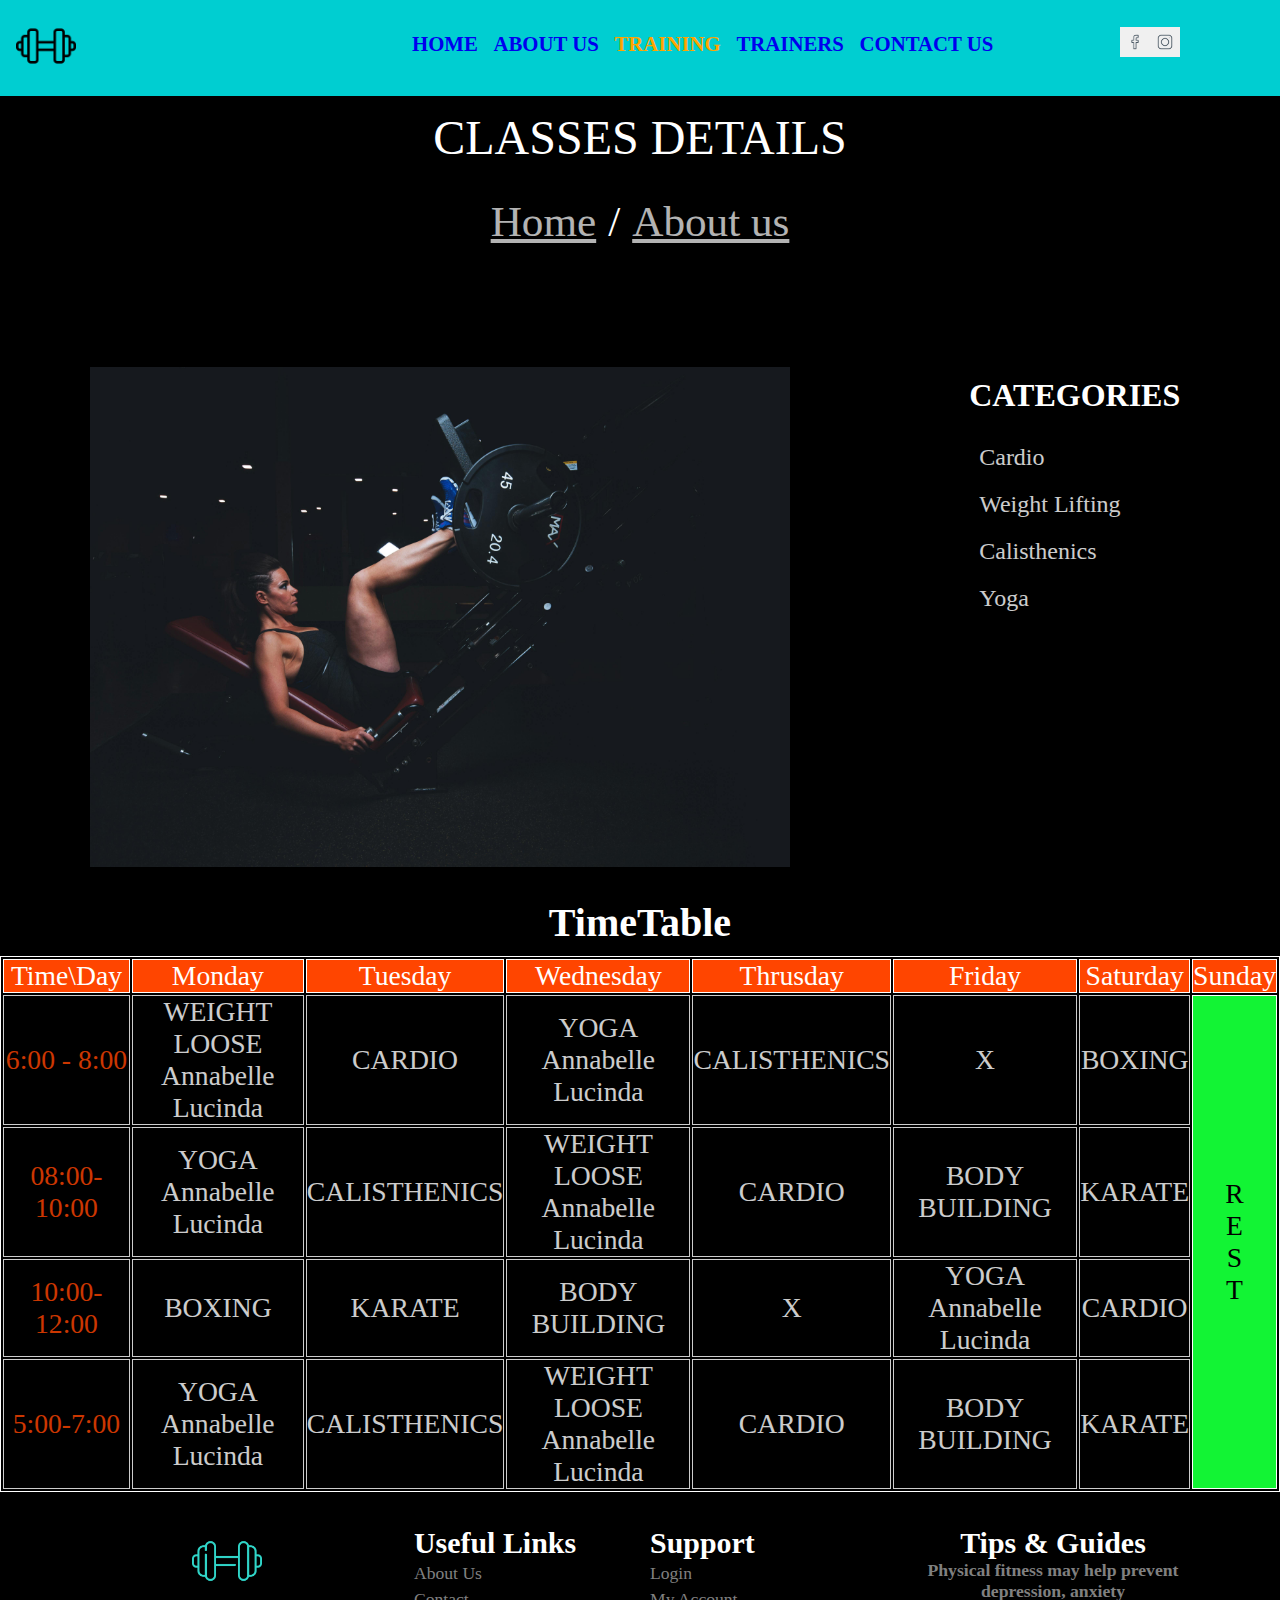
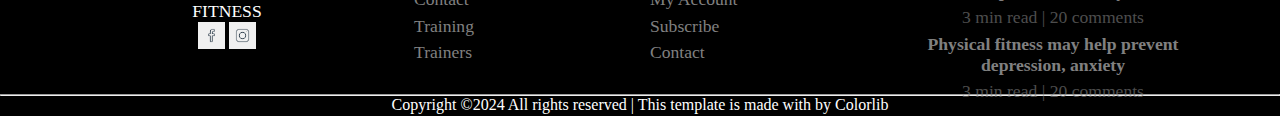
<file: Html/Training.html>
<!DOCTYPE html>
<html lang="en">
<head>
    <meta charset="UTF-8">
    <meta name="viewport" content="width=device-width, initial-scale=1.0">
    <title>Document</title>
    <link rel="stylesheet" href="/Css/Training.css">
</head>
<body>
    <section class="main">
        <!-- HEADER -->
        <header>
            <span class="logo"><img src="/Img/logo.png" alt></span>
            <div class="nav">
                <ul>

                    <li><a href="/Html/index.html"
                            >Home</a></li><pre>  </pre>
                    <li><a href="/Html/AboutUs.html">About
                            Us</a></li><pre>  </pre>
                    <li><a href="#" class="active">Training</a></li>
                    <pre>  </pre>
                    <li><a
                            href="/Html/Trainers.html">Trainers</a></li><pre>  </pre>
                    <li><a href="/Html/ContactUs.html">Contact Us</a></li>
                </ul>
            </div>
            <span class="socials">
                <a href><img src="/Img/fb.webp" alt></a>
                <a href><img src="/Img/Ig.webp" alt></a>
            </span>
            <!-- <div class="mode-container">
                <div class="mode">
                    <button></button>
                    <img src="/Img/sunny-day.png" alt>
                    <img src="/Img/night-mode.png" alt>
                </div>
            </div> -->
        </header>
        <!-- <main>
        <img src="/Img/sl1.jpeg" alt="">
        <img src="/Img/sl2.jpeg" alt="">
    </main> -->
        <!-- <hr> -->
    </section>
    <section class="training-heading">
        <div class="training-container">
        <span>CLASSES DETAILS</span><br><br>
        <span id="training-links"><a href="/Html/index.html">Home
             </a>
            <p>  / </p>
            <a href="/Html/AboutUs.html"> About us </a></span>
        </div>
    </section>
        <!-- <section class="wcu">
            <div class="wcu_text">
                <center><span> Why Choose Us </span><br></center>
                <center><h3>Push Your Limit Forward</h3></center>
            </div>
            <div class="reasons-row">
                <div class="reasons">
                    <div class="reasonsImg">
                        <img src="/Img/barbell.png" alt>
                    </div>
                    <h4>Modern equipment</h4>
                    <p>Lorem ipsum, dolor sit amet consectetur adipisicing elit.
                        Cum, nemo!</p>
                </div>
                <div class="reasons">
                    <div class="reasonsImg">
                        <img src="/Img/nutrition.gif" id="gif" alt>
                    </div>
                    <h4>Healthy Nutrition Plan</h4>
                    <p>Lorem, ipsum dolor sit amet consectetur adipisicing elit.
                        Laboriosam, autem?</p>
                </div>
                <div class="reasons">
                    <div class="reasonsImg">
                        <img src="/Img/training.png" alt>
                    </div>
                    <h4>Proffesional Training Plan</h4>
                    <p>Lorem ipsum dolor sit amet consectetur adipisicing elit.
                        Nihil, doloribus.</p>
                </div>
                <div class="reasons">
                    <div class="reasonsImg">
                        <img src="/Img/healthy.gif" alt>
                    </div>
                    <h4>Unique to your needs</h4>
                    <p>Lorem ipsum, dolor sit amet consectetur adipisicing elit.
                        Accusamus, et!</p>
                </div>
            </div>
        </section> -->
        <section class="category-row">
            <div class="image">
                <img src="/Img/s1.jpeg" alt="">
            </div>
            <div class="category">
                <h1>CATEGORIES</h1>
                <ul>
                    <li>Cardio</li>
                    <li>Weight Lifting</li>
                    <li>Calisthenics</li>
                    <li>Yoga</li>
                </ul>
            </div>
        </section>
        <section class="timetable-section">
            <h1>TimeTable</h1>
            <table>
                <tr class="tr1">
                    <td>Time\Day</td>
                    <td>Monday</td>
                    <td>Tuesday</td>
                    <td>Wednesday</td>
                    <td>Thrusday</td>
                    <td>Friday</td>
                    <td>Saturday</td>
                    <td>Sunday</td>
                </tr>
                <tr>
                    <td class="td-time">6:00 - 8:00</td>
                    <td>
                        WEIGHT LOOSE
                        <p>Annabelle Lucinda</p>
                    </td>
                    <td>CARDIO</td>
                    <td>
                        YOGA
                        <p>Annabelle Lucinda</p>
                    </td>
                    <td>CALISTHENICS</td>
                    <td>X</td>
                    <td>BOXING</td>
                    <td style="background-color: rgb(18, 244, 52); color: black; opacity: 1;" rowspan="7">R <br> E <br> S <br> T</td>
                </tr>
                <tr>
                    <td class="td-time">08:00-10:00</td>
                    <td>
                        YOGA
                        <p>Annabelle Lucinda</p>
                    </td>
                    <td>CALISTHENICS</td>
                    <td>
                        WEIGHT LOOSE
                        <p>Annabelle Lucinda</p>
                    </td>
                    <td>CARDIO</td>
                    <td>BODY BUILDING</td>
                    <td>KARATE</td>
                </tr>
                <tr>
                    <td class="td-time">10:00-12:00</td>
                    <td>BOXING</td>
                    <td>KARATE</td>
                    <td>BODY BUILDING</td>
                    <td>X</td>
                    <td>
                        YOGA
                        <p>Annabelle Lucinda</p>
                    </td>
                    <td>CARDIO</td>
                </tr>
                <tr>
                    <td class="td-time">5:00-7:00</td>
                    <td>
                        YOGA
                        <p>Annabelle Lucinda</p>
                    </td>
                    <td>CALISTHENICS</td>
                    <td>
                        WEIGHT LOOSE
                        <p>Annabelle Lucinda</p>
                    </td>
                    <td>CARDIO</td>
                    <td>BODY BUILDING</td>
                    <td>KARATE</td>
                </tr>
            </table>
        </section>
        <footer>
            <div class="division">
                <div class="foot1">
                    <img src="/Img/footer-logo.png" class="foot1-logo">
                    <p> FITNESS</p>
                    <div class="footer-img">
                        <img src="/Img/fb.webp" alt>
                        <img src="/Img/Ig.webp" alt>
                    </div>
                </div>
                <div class="foot2"><h4>Useful Links</h4>
                    <div class="foot2links">
                        <a href="/Html/AboutUs.html">About Us</a>
                        <a href="/Html/ContactUs.html">Contact</a>
                        <a href="/Html/Training.html">Training</a>
                        <a href="/Html/Trainers.html">Trainers</a>
                    </div>
                </div>
                <div class="foot2"><h4>Support</h4>
                    <div class="foot2links">
                        <a href="/Html/AboutUs.html">Login</a>
                        <a href="/Html/Account.html">My Account</a>
                        <a href="/Html/welcome.html">Subscribe</a>
                        <a href="/Html/ContactUs.html">Contact</a>
                    </div>
                </div>
                <div class="foot1" id="tips">
                    <h4>Tips & Guides</h4>
                    <h6><a href>Physical fitness may help prevent depression,
                            anxiety</a></h6>
                    <ul>
                        <li>3 min read</li>
                        <li>|</li>
                        <li>20 comments</li>
                    </ul>
                    <h6><a href>Physical fitness may help prevent depression,
                            anxiety</a></h6>
                    <ul>
                        <li>3 min read</li>
                        <li>|</li>
                        <li>20 comments</li>
                    </ul>
                </div>
            </div><br>
            <hr>
            <center>Copyright ©2024 All rights reserved | This template is made
                with by Colorlib</center>
        </footer>
</body>
</html>
</file>
<file: Css/index.css>
*{
    margin: 0;
    padding: 0;
    box-sizing: border-box;
}
body{
    /* background-color: black; */
    /* color: white; */
    /* background-color: rgb(33, 33, 33); */
    font-family:Arial, Helvetica, sans-serif;
}
.main{
    height: 1000px;
}
.logo img{
    height: 60px;
    margin: 1em;
    /* mix-blend-mode: color-burn; */
    /* background-color: whitesmoke; */
}
/* .mode-container{
    display: flex;
    justify-content: center;
    align-items: center;
} */
.mode{
    margin: 30px 30px 0 0;
    height: 1.5em;
    border: 1px solid black;
    border-radius: 30px;
    width: 60px;
    display: flex;
    justify-content: space-between;
    align-items: center;
    background-color: white;
}
.mode>img{
    height: 0.8em;
    width: 0.8em;
    padding: 4px;
}
.nav ul{
    list-style-type: none;
    display: flex;
    justify-content: space-evenly;
}
.nav ul a{
    text-decoration: none;
    font-weight: bold;
    font-size: 1.3em;
    text-transform: uppercase;
    text-decoration-color:antiquewhite ;
}
.nav ul li a{
    display: inline-block;
    width: fit-content;
    transition: transform 1s;
}
.active,.nav a:hover{
    color: orange;
    text-decoration:wavy;
    /* text-decoration-line:; */
    text-decoration-style: dashed;
}
.nav{
    margin: 2em;
    margin-bottom: 0em;
    margin-left: 20rem;
    display: flex;
    width: 70%;
    justify-content: space-between;
}
header{
    display: flex;
    background-color: darkturquoise;
    /* color: white; */
    position: fixed;
    width: 100%;
    z-index: 1;

}
.socials{
    margin: 1em;
    margin-top: 1.7em;
    margin-right: 100px;
    display: flex;
}
.socials img{
    height: 30px;
}
.slideshow{
    /* margin-top: 100px; */
    padding-top: 6.1em;
    height: 100%;
    width: 100%;
    /* background-color: pink; */
    position: relative;
    overflow: hidden;
}
.slide{
    /* z-index: ; */
    position: absolute;
    height: 100%;
    width: 100%;
}
.wcu{
    padding: 20px;
    /* background-color: rgb(7, 7, 7); */
    color: white;
    height: 500px;
    /* padding-bottom: 20px; */
}
.wcu_text{
    /* display: flex; */
    height: fit-content;
    width: 100%;
    color: cadetblue;
    /* justify-content: center; */
    /* align-items: center; */
    /* padding: 20px; */
    /* margin-left: 40em; */
}
.wcu_text span{
    display: block;
    font-size: 1.7em;
}
.wcu_text{
    font-size: 1.3em;
    font-weight: 400;
    font-family: cursive;

}
.reasons{
    padding: 20px 20px 20px 20px;
    width: 20%;
    display: inline-block;
    border: 1px solid black;
    border-radius: 10%;
    box-shadow: 10px 10px 10px rgb(240, 110, 63);
    background-color: rgb(246, 172, 34);
    font-weight: 600;
    font-size: large;
    margin-top: 1em;
}
.reasonsImg{
    border: 3px solid green;
    border-radius: 50%;
    height: 60px;
    width: 60px;
    margin: 0px auto;
    display: flex;
    justify-content: center;
    align-items: center;
    background-color: lightseagreen;
}
.reasonsImg img{
    height: 2.5em;
    width: 2.5em;
}
.reasons *{
    /* background-color: lightseagreen; */
    color: black;
    /* border-radius: 5%; */
}
.reasons h4{
    font-size: 1.3em;
    font-weight: 600;
}
.reasons-row{
    display: flex;
    /* flex-wrap:initial; */
    justify-content: space-evenly;
}
.sec-training{
    height: fit-content;
    /* background-color: lightgreen; */
    padding: 20px;

}
.section-title{
    margin: 10px auto;
    display: flex;
    justify-content: center;
    align-items: center;
    font-family: cursive;
}
.section-title span{
    font-size: 2em;
    font-weight: 900;
    font-family: cursive;
}
.t1{
    margin: 20px auto;
    padding: 10px;
}
.trainings{
    padding: 10px;
    width: 16%;
    aspect-ratio: 3/2;
    display: inline-block;
    background-color: rgb(255, 156, 34);
    box-shadow: 10px 10px 10px rgb(233, 77, 30);
    border: 1px solid black;
    border-radius: 10%;
}
.trainings:hover *{
        visibility: visible;
}
.trainings img{
    height: 4em;
    width: 4em;
    display: block;
}
.arrow{
    padding: 1px;
    background-color: rgb(255, 156, 34);
    
}
.training-detail{
    margin-top: 3em;
    display: flex;
    justify-content: space-around;
    font-size: 1.5em;
    font-weight: 700;
    text-shadow: 1.5px 0px 1px rgb(212, 212, 212);
    font-family: monospace;
}
.training button{
    background-color: rgb(255,156,34);
    /* transform: rotate(90deg); */
    /* border: 0px solid black; */

}
.trainings-info{
    visibility: hidden;
    /* margin: 1em; */
    /* padding: 1em; */
    font-size: 1.1em;
    font-weight: 500;
    font-family: serif;
    width: 80%;
    height: fit-content;
    /* display: none; */
}
.t1{
    display: flex;
    justify-content: space-evenly;
}
.Registration{
    /* background-image: url(/Img/sl1.jpeg); */
    background-repeat: none;
    background-size: cover;
    height: 300px;
    color: white;
}
.bg{
    position: relative;
    z-index: -1;
}
.bg img{
    height: 100px;
    width: 100%;
}
.Registration-text{
    /* margin: 0px auto; */
    text-align: center;
    padding: 10px;
    line-height: 2em;
    font-size: 1.7em;
    /* position: relative; */
    /* display: inline-flex;
    justify-content: center;
    align-items: center; */
}
/* .Registration-text button{
    width: fit-content;
    height: fit-content;
    font-size: 1.5em;
    background-color: transparent;
    color: white;
    border: 0px;
} */
.PlanChart{
    display: flex;
    justify-content: center;
    width: 100%;
    /* margin: 1em; */
    padding: 1em;
    font-size: 1.3em;
    font-family: sans-serif;
    font-weight: 300;
}
.PlanChart span{
    font-size: 1.7em;
}
.Plans-row{
    /* justify-content: space-evenly; */
    /* margin: 80px; */
    padding: 2.5em;
    /* background-color: lightpink; */
    height: fit-content;
}
.Plan-show{
    display: flex;
    justify-content: space-evenly;
    padding: 1em;
}
.Plans{
    margin-left: 4em;
    display: inline-flex;
    flex-direction: column;
    justify-content: center;
    padding: 2em;
    width: 20%;
    border: 1px solid black;
    box-shadow: 2px 2px 10px rgb(135, 207, 231),-2px -2px 10px rgb(135, 207, 231);
    /* margin: 10px auto; */
    border-radius: 10%;
    background-color: lightslategray;
}
.Plans {
    background-color: lightslategray;
    line-height: 1.7em;
    display: flex;
    justify-content: center;
    align-items: center;
    transition: transform 1s;

}
.Plans:hover {
    background-color: lightseagreen;
    color: black;
    transform: scale(1.25) ;
    box-shadow: 10px 10px 10px lightseagreen;
}
.Plans ul{
    list-style-type: none;
    /* display: inline-block; */
    /* width: fit-content; */
}
.Plans a button{
    border: 1px solid black;
    background: rgb(13, 245, 13);
    border-radius: 20px;
    width: fit-content;
    padding: 0.3em;
    /* display: block; */
    /* text-decoration: none; */
}
.gallery{
    background-color: lightblue;
}
.row{
    display: flex;
    justify-content: space-evenly;
    align-items: center;
    /* border: 1px solid orange; */
}
.trainer{
    transition: transform 1s;
}
.trainer:hover{
    transform: scale(1.12);
    box-shadow:2px 2px 5px black,-2px -2px 5px  blackð;
}
.trainWithExperts{
    /* margin-top: 100px; */
    padding: 1.5em;
    /* background-color: lightcoral; */
}
#team-heading{
    display: flex;
    justify-content: space-between;
    padding: 2em;
    align-items: center;
    margin: 2em;
}
#team-heading a button{
    background-color: transparent;
    /* color: white; */
    height: fit-content;
    font-size: 2em;
    font-weight: 600;
    font-family: Georgia, 'Times New Roman', Times, serif;
    border: 2px solid orange;
    border-radius: 10px;
    color: green;
    transition: transform 1s;
    padding: 4px;
}
.team-header{
    font-size: 1.5em;
}
.team-header span{
    font-weight: 900;
}

#team-heading a button:hover{
    color: #52b788;
    transform: scale(1.2);
    background-color: darkslategrey;
}
.trainer img{
    height: 300px;
    width: 100%;
    border: 2px solid rgb(150, 241, 208);
    border-radius: 10px;
    /* box-shadow: 2px 2px 2px lightblue; */
}
#sp1{
    text-align: center;
    visibility: hidden;
    opacity: 0.8;
}
#t1:hover *,#t2:hover *,#t3:hover *,#t4:hover *{
    visibility: visible;
    color: darkblue;

}
.column{
    width: 30%;
    /* border: 1px solid black; */
    margin: 4px;
    padding: 4px;
    display: inline-block;
    text-align: center;
    font-size: 25px;
    background-color: lightseagreen;
}
.column img{
    margin-right: 10px;
}
.data{
    display: flex;
    justify-content: center;
    align-items: center;
    height: 100px;
}
.data img{
    height: 50px;
    width: 50px;
}
.foot1{
    display: inline-block;
    padding-left: 50px;
    /* display: block; */
    width: 30%;
    text-align: center;
    height: 150px;
    /* background-color: pink; */
    /* border: 1px solid black; */
    border-radius: 5%;
    padding: 10px;

}
.foot1 img{
    height: 4em;
    width: 4em;
}
.foot2{
    display: inline-block;
    width: 20%;
    height: fit-content;
    /* background-color: cyan; */
    /* border: 1px solid black; */
    border-radius: 5%;
    padding: 10px;
}
.foot2 .foot2links a{
    transition: transform 0.5s;
    line-height: 1.5em;
    color: gray;
}
.foot2 a:hover{
    color: orange;
    cursor:pointer;
    transform: scale(1.2);
    font-size: larger;
    font-family: sans-serif;
}
#tips ul{
    list-style-type: none;
    padding: 0.3em;
}
.division a{
    text-decoration: none;
    text-transform: none;
    color: white;
}
#tips ul li{
    display: inline-block;
    color: grey;
    opacity: 0.6;
}
#tips a{
    color: grey;
    font-size: 1.5em;
}
footer{
    height: 200px;
    position: relative;
    bottom: 0px;
}
.division{
    display: flex;
    justify-content: space-around;
    width: 100%;
    z-index: -1;
    font-size: 1.1em;
    padding: 0px 50px 0px 50px;
}
.division h4{
    font-size: 1.7em;
}
.foot2links{
    display: flex;
    flex-direction: column;
}
.foot2links a{
    list-style-type: none;
    text-decoration: none;
}
.footer-img >img{
    display: inline-block;
    z-index: 1;
    height: 1.5em;
    width: 1.5em;
}
.footer-img{
    /* display: flex; */
    /* background-color: purple; */
    z-index: 1;
}
</file>
<file: Css/AboutUs.css>
*{
    padding: 0px;
    margin: 0;
    box-sizing: border-box;
}
body{
    font-style: normal;
    /* background-color: black; */
    /* color: white; */
}
.logo img{
    height: 60px;
    margin: 1em;
    /* mix-blend-mode: color-burn; */
    /* background-color: whitesmoke; */
}
.nav ul{
    list-style-type: none;
    display: flex;
    justify-content: space-evenly;
}
.nav ul a{
    text-decoration: none;
    font-weight: bold;
    font-size: 1.3em;
    text-transform: uppercase;
    text-decoration-color:antiquewhite ;
}
.nav ul li a{
    display: inline-block;
    width: fit-content;
    transition: transform 1s;
}
.active,.nav a:hover{
    color: orange;
    text-decoration:wavy;
    /* text-decoration-line:; */
    text-decoration-style: dashed;
}
.nav{
    margin: 2em;
    margin-bottom: 0em;
    margin-left: 20rem;
    display: flex;
    width: 70%;
    justify-content: space-between;
}
header{
    display: flex;
    color: white;
    position: fixed;
    width: 100%;
    z-index: 1;
    background-color: darkturquoise;
}
.aboutus{
    font-size: 4em;
    height: 400px;
    width: 100%;
    background-size: cover;
    background-color: rgb(129, 220, 250);
    padding-top: 1.4em;
}
.aboutus span{
    margin: 1px 0 0 42%;
    align-items: center;
    /* display: block; */
    font-size: 1.5em;
}
#aboutus-links a{
    font-size: 0.5em;
    opacity: 0.7;
    color: grey;
    text-decoration: none;
}
#aboutus-links p{
    display: inline-block;
    font-size: 0.5em;
    color: grey;
    opacity: 0.7;
}
#aboutus-links a:hover{
    color: orange;
}
.slidersection{
    display: flex;

}
.slideshow{
    height: 380px;
    width: 50%;
    border: 2px solid black;
    overflow: hidden;
    /* margin-left: 10em; */
    position: relative;
}
.slideshow img{
    width: 100%;
    height: 100%;
}
.slider{
    height: 100%;
    width: 100%;
}
.socials{
    margin: 1em;
    margin-top: 1.7em;
    margin-right: 100px;
    display: flex;
}
.socials img{
    height: 30px;
}

.wcu{
    padding: 20px;
    /* background-color: rgb(7, 7, 7); */
    /* color: white; */
    height: 500px;
    /* padding-bottom: 20px; */
}
.wcu_text{
    /* display: flex; */
    height: fit-content;
    width: 100%;
    color: #52b788;
    /* justify-content: center; */
    /* align-items: center; */
    /* padding: 20px; */
    /* margin-left: 40em; */
}
.wcu_text span{
    display: block;
    font-size: 1.7em;
}
.wcu_text{
    font-size: 1.3em;
    font-weight: 400;
    font-family: cursive;

}
.reasons{
    padding: 20px 20px 20px 20px;
    width: 20%;
    display: inline-block;
    border: 1px solid black;
    border-radius: 10%;
    box-shadow: 10px 10px 10px rgb(240, 110, 63);
    background-color: rgb(246, 172, 34);
    font-weight: 600;
    font-size: large;
    margin-top: 1em;
}
.reasonsImg{
    border: 3px solid green;
    border-radius: 50%;
    height: 60px;
    width: 60px;
    margin: 0px auto;
    display: flex;
    justify-content: center;
    align-items: center;
    background-color: lightseagreen;
}
.reasonsImg img{
    height: 2.5em;
    width: 2.5em;
}
.reasons *{
    /* background-color: lightseagreen; */
    color: black;
    /* border-radius: 5%; */
}
.reasons h4{
    font-size: 1.3em;
    font-weight: 600;
}
.reasons-row{
    display: flex;
    /* flex-wrap:initial; */
    justify-content: space-evenly;
}
.Info-aboutus{
    height: 500px;
    width: 100%;
    background-color: #52b788;
}
.Info-aboutus-row{
    display: flex;
    justify-content: center;
    /* align-items: center; */

}
.video,.aboutus-details{
    display: inline-block;
    width: 44%;
    padding: 1em;
    margin: 10px;

}
.aboutus-details *{
    margin: 10px;
}
.aboutus-row-text{
    width: 100%;
    display: flex;
    justify-content: space-between;
}
.aboutus-row-progress{
    border: 1px solid black;
    height: 10px;
    border-radius: 10px;
}
.progress-bar{
    width: 80%;
    height: 8px;
    margin: 0;
    border-radius: 10px;
    background-color: white;
}
.row{
    display: flex;
    justify-content: space-evenly;
    align-items: center;
    /* border: 1px solid orange; */
}
.trainer{
    transition: transform 1s;
}
.trainer:hover{
    transform: scale(1.12);
    box-shadow:2px 2px 5px lightcyan,-2px -2px 5px lightcyan;
}
.trainWithExperts{
    /* margin-top: 100px; */
    padding: 1.5em;
    /* background-color: lightcoral; */
}
#team-heading{
    display: flex;
    justify-content: space-between;
    padding: 2em;
    align-items: center;
    margin: 2em;
}
#team-heading a button{
    background-color: transparent;
    /* color: white; */
    height: fit-content;
    font-size: 2em;
    font-weight: 600;
    font-family: Georgia, 'Times New Roman', Times, serif;
    border: 2px solid orange;
    border-radius: 10px;
    color: green;
    transition: transform 1s;
    padding: 4px;
}
.team-header{
    font-size: 1.5em;
}
.team-header span{
    font-weight: 900;
}

#team-heading a button:hover{
    color: #52b788;
    transform: scale(1.2);
    background-color: lightslategray;
}
.trainer img{
    height: 300px;
    width: 100%;
    /* border: 2px solid rgb(150, 241, 208); */
}
#sp1{
    text-align: center;
    visibility: hidden;
    opacity: 0.8;
}
#t1:hover *,#t2:hover *,#t3:hover *,#t4:hover *{
    visibility: visible;
    color: darkblue;

}
.testimonials{
    height: 500px;
    width: 100%;
    /* background-color: aquamarine; */
}
.top{
    margin: 10px auto;
    text-align: center;
}
.top *{
    font-size: 2em;
    margin: 0.5em;
}
.top h3{
    font-size: 1.3em;
}
.top h1,.top h3{
    display: inline-block;
}
.slider-setup{
    display: flex;
    justify-content: space-around;
    /* align-items: center; */

}
.slider-row{
    width: 80%;
    height: 300px;
    margin: 10px auto;
    /* background-color: lightpink; */
    position: relative;
    overflow: hidden;
    display: inline-block;
    box-shadow: 10px 10px 20px lightblue;
}
.slider-btn{
    display: flex;
    justify-content: center;
    align-items: center;
    /* margin: 10px auto; */
    height: 300px;
    width: 10%;
}
.slider-btn p{
    background-color: transparent;
    font-size: 2em;
}
.slider{
    height: 300px;
    display: inline-block;
    width: 100%;
    background-color: #52b788;
    /* margin: 10px;  */
    position: absolute;
}
.slider-content *{
    display: flex;
    /* margin: 10px 0 0 100px; */
    align-items: center;
    justify-content: center;
    text-align: center;
}
.slider-content img{
    height: 150px;
    width: 150px;
    border-radius: 50%;
    margin: 10px;
    box-shadow: 0.1px 0.1px 0.1px 0.5 white;
}
.left{
    width: 5em;
    height: 5em;
    display: inline-block;
    border-radius: 50%;
    /* position: relative;
    top: 200px;
    left: 0; */
}
.right{
    width: 5em;
    height: 5em;
    display: inline;
    border-radius: 50%;
}
.foot1{
    display: inline-block;
    padding-left: 50px;
    /* display: block; */
    width: 30%;
    text-align: center;
    height: 150px;
    /* background-color: pink; */
    /* border: 1px solid black; */
    border-radius: 5%;
    padding: 10px;

}
.foot1 img{
    height: 4em;
    width: 4em;
}
.foot2{
    display: inline-block;
    width: 20%;
    height: fit-content;
    /* background-color: cyan; */
    /* border: 1px solid black; */
    border-radius: 5%;
    padding: 10px;
}
.foot2 .foot2links a{
    transition: transform 0.5s;
    line-height: 1.5em;
    color: gray;
    width: fit-content;
}
.foot2 a:hover{
    color: orange;
    cursor:pointer;
    transform: scale(1.2);
    font-size: larger;
    font-family: sans-serif;
}
#tips ul{
    list-style-type: none;
    padding: 0.3em;
}
.division a{
    text-decoration: none;
    text-transform: none;
    color: white;
}
#tips ul li{
    display: inline-block;
    color: grey;
    opacity: 0.6;
}
#tips a{
    color: grey;
    font-size: 1.5em;
}
footer{
    height: 200px;
    position: relative;
    bottom: 0px;
}
.division{
    display: flex;
    justify-content: space-around;
    width: 100%;
    z-index: -1;
    font-size: 1.1em;
    padding: 0px 50px 0px 50px;
}
.division h4{
    font-size: 1.7em;
}
.foot2links{
    display: flex;
    flex-direction: column;
}
.foot2links a{
    list-style-type: none;
    text-decoration: none;
}
.footer-img >img{
    display: inline-block;
    z-index: 1;
    height: 1.5em;
    width: 1.5em;
}
.footer-img{
    /* display: flex; */
    /* background-color: purple; */
    z-index: 1;
}
@media (max-width: 768px) {
    .main{
        z-index: 100;
    }
    .nav {
        margin-left: 0;
        width: 100%;
        justify-content: center;
    }

    .nav ul {
        flex-direction: column;
        align-items: center;
    }

    .nav ul li {
        margin-bottom: 10px;
    }

    .socials {
        margin-right: 10px;
    }

    .reasons-row{
        display: flex;
    }

    .Info-aboutus{
        margin-top: 10px;
        height: fit-content;
    }

}
</file>
<file: Css/ContactUs.css>
*{
    padding: 0px;
    margin: 0;
    box-sizing: border-box;
}
body{
    background-color: whitesmoke;
    /* color: whitesmoke; */
    /* font-family: cursive; */
}
.logo img{
    height: 60px;
    margin: 1em;
    /* mix-blend-mode: color-burn; */
    /* background-color: whitesmoke; */
}
.nav ul{
    list-style-type: none;
    display: flex;
    justify-content: space-evenly;
}
.nav ul a{
    text-decoration: none;
    font-weight: bold;
    font-size: 1.3em;
    text-transform: uppercase;
    text-decoration-color:antiquewhite ;
}
.nav ul li a:hover{
    transform: scale(1.1);
}
.nav ul li a{
    display: inline-block;
    width: fit-content;
    transition: transform 0.5s;
}
.active,.nav a:hover{
    color: orange;
    text-decoration:wavy;
    /* text-decoration-line:; */
    text-decoration-style: dashed;
}
.nav{
    margin: 2em;
    margin-bottom: 0em;
    margin-left: 20rem;
    display: flex;
    width: 70%;
    justify-content: space-between;
}
header{
    /* font: 18px  sans-serif; */
    display: flex;
    background-color: transparent;
    color: white;
    background-color: darkturquoise;
    position: fixed;
    width: 100%;
}
.socials{
    margin: 1em;
    margin-top: 1.7em;
    margin-right: 100px;
    display: flex;
}
.socials img{
    height: 30px;
}
.main{
    height: 100px;
}
.contactUs{
    display: flex;
    justify-content: center;
    background-color: lightgray;
    }
    #contactUs-links *{
        display: inline-block;
        font-size: 0.9em;
    }
    #contactUs-links a{
        color: white;
        opacity: 0.7;
    }
    #contactUs-links a:hover{
        color: orange;
        opacity: 1;
        font-family: cursive;
    }
    .contactUs-container span{
        font-size: 2em;
    }
    .contactUs-container{
        margin: 10px auto;
        text-align: center;
        padding: 100px;
        font-size: 1.5em;
    }
.form-section{
    height: fit-content;
    /* background-color: lightgreen; */
    display: flex;
}
.form-section .div1{
    display: inline-block;
    margin: 10px;
    width: 50%;
    height: 400px;
    /* background-color: darkcyan; */
}
.div1 h4,.div1 h1{
    margin: 10px;
    text-align: center;
}
.data{
    height: 100px;
    width: 50%;
    border-radius: 20px;
    background-color: lightseagreen;
    margin: 10px auto;
    display: flex;
    /* justify-content: center; */
    align-items: center;
}
.data *{
    margin: 10px;
}
.data img{
    height: 100px;
    width: 100px;
    display: inline-block;
    margin: 10px;
    padding: 10px;
}
.data div{
    display: inline-block;
    height: 100px;
}
.data p{
    display: inline-block;
    height: 100px;
}
.form1 {
    display: flex;
    margin: 50px;
    padding: 2px;
}
.div1{
    /* text-align: center; */
    display: flex;
    /* flex-direction: column; */
    justify-content: center;
    align-items: center;
}
.form-container{
    /* background-color: lightgreen; */
    display: flex;
    justify-content: center;
    align-items: center;
    height: 100%;
    /* width: 400px; */
}
.form-container form input{
    padding: 4px;
    width: 100%;
    margin: 4px;
    height: 2.5em;
    border: 1px solid black;
    border-radius: 8px;
    /* width: 100%; */
    /* margin-left: 100px; */
}

/* Maps */
.map{
    margin: 10px;
    padding: 10px;
    display: flex;
    justify-content: center;
    align-items: center;
}
/* footer */
.foot1{
    display: inline-block;
    padding-left: 50px;
    /* display: block; */
    width: 30%;
    text-align: center;
    height: 150px;
    /* background-color: pink; */
    /* border: 1px solid black; */
    border-radius: 5%;
    padding: 10px;

}
.foot1 img{
    height: 4em;
    width: 4em;
}
.foot2{
    display: inline-block;
    width: 20%;
    height: fit-content;
    /* background-color: cyan; */
    /* border: 1px solid black; */
    border-radius: 5%;
    padding: 10px;
}
.foot2 .foot2links a{
    transition: transform 0.5s;
    line-height: 1.5em;
    color: gray;
    width: fit-content;
}
.foot2 a:hover{
    color: orange;
    cursor:pointer;
    transform: scale(1.2);
    font-size: larger;
    font-family: sans-serif;
}
#tips ul{
    list-style-type: none;
    padding: 0.3em;
}
.division a{
    text-decoration: none;
    text-transform: none;
    color: white;
}
#tips ul li{
    display: inline-block;
    color: grey;
    opacity: 0.6;
}
#tips a{
    color: grey;
    font-size: 1.5em;
}
footer{
    height: 200px;
    position: relative;
    bottom: 0px;
}
.division{
    display: flex;
    justify-content: space-around;
    width: 100%;
    z-index: -1;
    font-size: 1.1em;
    padding: 0px 50px 0px 50px;
}
.division h4{
    font-size: 1.7em;
}
.foot2links{
    display: flex;
    flex-direction: column;
}
.foot2links a{
    list-style-type: none;
    text-decoration: none;
}
.footer-img >img{
    display: inline-block;
    z-index: 1;
    height: 1.5em;
    width: 1.5em;
}
.footer-img{
    /* display: flex; */
    /* background-color: purple; */
    z-index: 1;
}
/* For screens smaller than 768px (e.g., phones) */
@media (max-width: 768px) {
    .main{
        z-index: 100;
    }
    .nav {
        margin-left: 0;
        width: 100%;
        justify-content: center;
    }

    .nav ul {
        flex-direction: column;
        align-items: center;
    }

    .nav ul li {
        margin-bottom: 10px;
    }

    .socials {
        margin-right: 10px;
    }

    .contactUs{
        margin-top: 150px;
    }
    .contactUs-container {
        padding: 50px 10px;
        /* z-index: 0; */
    }
    #contactUs-links{
        z-index: -1;
    }

    .form-section {
        flex-direction: column;
        align-items: center;
    }

    .form-section .div1 {
        width: 90%;
    }

    .map iframe {
        width: 100%;
        height: 300px;
    }

    footer {
        text-align: center;
    }

    .division {
        flex-wrap: wrap;
    }

    .foot1,
    .foot2 {
        width: 100%;
        margin-bottom: 20px;
    }

    .foot2links {
        flex-direction: row;
        justify-content: space-around;
    }
}
</file>
<file: Css/Trainers.css>
*{
    padding: 0px;
    margin: 0;
    box-sizing: border-box;
}
body{
    /* background-color: black; */
    /* color: white; */
    font-style: normal;
}
.logo img{
    height: 60px;
    margin: 1em;
    /* mix-blend-mode: color-burn; */
    /* background-color: whitesmoke; */
}
.nav ul{
    list-style-type: none;
    display: flex;
    justify-content: space-evenly;
}
.nav ul a{
    text-decoration: none;
    font-weight: bold;
    font-size: 1.3em;
    text-transform: uppercase;
    text-decoration-color:antiquewhite ;
}
.nav ul li a{
    display: inline-block;
    width: fit-content;
    transition: transform 1s;
}
.active,.nav a:hover{
    color: orange;
    text-decoration:wavy;
    /* text-decoration-line:; */
    text-decoration-style: dashed;
}
.nav{
    margin: 2em;
    margin-bottom: 0em;
    margin-left: 20rem;
    display: flex;
    width: 70%;
    justify-content: space-between;
}
header{
    display: flex;
    color: white;
    background-color: darkturquoise;
    position: fixed;
    width: 100%;
    z-index: 1;
}
.socials{
    margin: 1em;
    margin-top: 1.7em;
    margin-right: 100px;
    display: flex;
}
.socials img{
    height: 30px;
}
.main{
    height: 100px;
}
.wcu{
    padding: 20px;
    /* background-color: rgb(7, 7, 7); */
    /* color: white; */
    height: 500px;
    /* padding-bottom: 20px; */
}
.wcu_text{
    /* display: flex; */
    height: fit-content;
    width: 100%;
    color: cadetblue;
    /* justify-content: center; */
    /* align-items: center; */
    /* padding: 20px; */
    /* margin-left: 40em; */
}
.wcu_text span{
    display: block;
    font-size: 1.7em;
}
.wcu_text{
    font-size: 1.3em;
    font-weight: 400;
    font-family: cursive;

}
.reasons{
    padding: 20px 20px 20px 20px;
    width: 20%;
    display: inline-block;
    border: 1px solid black;
    border-radius: 10%;
    box-shadow: 10px 10px 10px rgb(240, 110, 63);
    background-color: rgb(246, 172, 34);
    font-weight: 600;
    font-size: large;
    margin-top: 1em;
}
.reasonsImg{
    border: 3px solid green;
    border-radius: 50%;
    height: 60px;
    width: 60px;
    margin: 0px auto;
    display: flex;
    justify-content: center;
    align-items: center;
    background-color: lightseagreen;
}
.reasonsImg img{
    height: 2.5em;
    width: 2.5em;
}
.reasons *{
    /* background-color: lightseagreen; */
    color: black;
    /* border-radius: 5%; */
}
.reasons h4{
    font-size: 1.3em;
    font-weight: 600;
}
.reasons-row{
    display: flex;
    /* flex-wrap:initial; */
    justify-content: space-evenly;
}
.container{
    width: 98%;
    margin: 20px 0 20px 10px;
}
.row{
    width: 100%;
    /* height: 300px; */
    display: flex;
}
.trainer{
    margin: 10px;
    width: 33%;
    height: fit-content;
    background-color: aqua;
}
.trainer img{
    /* height: 100%; */
    width: 98%;
    margin: 4px;
}
.division{
    display: flex;
    justify-content: space-around;
    width: 100%;
    z-index: -1;
    font-size: 1.1em;
    padding: 0px 50px 0px 50px;
}
.foot1{
    display: inline-block;
    padding-left: 50px;
    /* display: block; */
    width: 30%;
    text-align: center;
    height: 150px;
    /* background-color: pink; */
    /* border: 1px solid black; */
    border-radius: 5%;
    padding: 10px;

}
.foot1 img{
    height: 4em;
    width: 4em;
}
.foot2{
    display: inline-block;
    width: 20%;
    height: fit-content;
    /* background-color: cyan; */
    /* border: 1px solid black; */
    border-radius: 5%;
    padding: 10px;
}
.foot2 .foot2links a{
    transition: transform 0.5s;
    line-height: 1.5em;
    color: gray;
}
.foot2 a:hover{
    color: orange;
    cursor:pointer;
    transform: scale(1.2);
    font-size: larger;
    font-family: sans-serif;
}
#tips ul{
    list-style-type: none;
    padding: 0.3em;
}
.division a{
    text-decoration: none;
    text-transform: none;
    color: white;
}
#tips ul li{
    display: inline-block;
    color: grey;
    opacity: 0.6;
}
#tips a{
    color: grey;
    font-size: 1.5em;
}
footer{
    height: 200px;
    position: relative;
    bottom: 0px;
}
.division{
    display: flex;
    justify-content: space-around;
    width: 100%;
    z-index: -1;
    font-size: 1.1em;
    padding: 0px 50px 0px 50px;
}
.division h4{
    font-size: 1.7em;
}
.foot2links{
    display: flex;
    flex-direction: column;
}
.foot2links a{
    list-style-type: none;
    text-decoration: none;
}
.footer-img >img{
    display: inline-block;
    z-index: 1;
    height: 1.5em;
    width: 1.5em;
}
.footer-img{
    /* display: flex; */
    /* background-color: purple; */
    z-index: 1;
}

@media (max-width: 768px) {
    .main{
        z-index: 100;
    }
    .nav {
        margin-left: 0;
        width: 100%;
        justify-content: center;
    }

    .nav ul {
        flex-direction: column;
        align-items: center;
    }

    .nav ul li {
        margin-bottom: 10px;
    }

    .socials {
        margin-right: 10px;
    }

    .reasons-row{
        display: flex;
    }

    .Info-aboutus{
        margin-top: 10px;
        height: fit-content;
    }

}
</file>
<file: Css/Training.css>
*{
    padding: 0px;
    margin: 0;
    box-sizing: border-box;
}
body{
    background-color: black;
    color: white;
    font-style: normal;
    /* font-family: cursive; */
}
.logo img{
    height: 60px;
    margin: 1em;
    /* mix-blend-mode: color-burn; */
    /* background-color: whitesmoke; */
}
.nav ul{
    list-style-type: none;
    display: flex;
    justify-content: space-evenly;
}
.nav ul a{
    text-decoration: none;
    font-weight: bold;
    font-size: 1.3em;
    text-transform: uppercase;
    text-decoration-color:antiquewhite ;
}
.nav ul li a:hover{
    transform: scale(1.1);
}
.nav ul li a{
    display: inline-block;
    width: fit-content;
    transition: transform 0.5s;
}
.active,.nav a:hover{
    color: orange;
    text-decoration:wavy;
    /* text-decoration-line:; */
    text-decoration-style: dashed;
}
.nav{
    margin: 2em;
    margin-bottom: 0em;
    margin-left: 20rem;
    display: flex;
    width: 70%;
    justify-content: space-between;
}
header{
    /* font: 18px  sans-serif; */
    display: flex;
    color: white;
    background-color: darkturquoise;
    position: fixed;
    width: 100%;
    z-index: 1;
}
.socials{
    margin: 1em;
    margin-top: 1.7em;
    margin-right: 100px;
    display: flex;
}
.socials img{
    height: 30px;
}
.image{
    height: 500px;
    width: 700px;
    display: inline-block;
}
.image img{
    height: 100%;
    width: 100%;
}
.training-heading{
display: flex;
justify-content: center;
}
#training-links *{
    display: inline-block;
    font-size: 0.9em;
}
#training-links a{
    color: white;
    opacity: 0.7;
}
#training-links a:hover{
    color: orange;
    opacity: 1;
    font-family: cursive;
}
.training-container span{
    font-size: 2em;
}
.training-container{
    margin: 10px auto;
    text-align: center;
    padding: 100px;
    font-size: 1.5em;
}
.category{
    margin-left: 10px;
    display: inline-block;
}
.category *{
    padding: 10px;
}
.category ul{
    list-style-type: none;
    font-size: 1.5em;
}
.category ul li{
    opacity: 0.8;
}
.category ul li:hover{
    opacity: 1;
    cursor: pointer;

}
.category-row{
    margin: 10px;
    display: flex;
    justify-content: space-around;
    height: fit-content;
}
.timetable-section{
    margin: 2em 0 1.5em 0;
}
.timetable-section h1{
    /* margin: 10px auto; */
    text-align: center;
    margin: 10px;
    font-size: 2.5em;

}
.tr1 td{
    background-color: orangered;
    color: white;
    opacity: 1;
}
.td-time{
    color: orangered;
    /* background-color: black; */
}
td{
    opacity: 0.8;
    height: 20px;
}
td:hover{
    opacity: 1.5;
}
table,tr,td{
    border: 1px solid white;
    text-align: center;
    font-size: 1.2em;
    /* width: 100%; */
}
.division{
    display: flex;
    justify-content: space-around;
    width: 100%;
    z-index: -1;
    font-size: 1.1em;
    padding: 0px 50px 0px 50px;
}
.foot1{
    display: inline-block;
    padding-left: 50px;
    /* display: block; */
    width: 30%;
    text-align: center;
    height: 150px;
    /* background-color: pink; */
    /* border: 1px solid black; */
    border-radius: 5%;
    padding: 10px;

}
.foot1 img{
    height: 4em;
    width: 4em;
}
.foot2{
    display: inline-block;
    width: 20%;
    height: fit-content;
    /* background-color: cyan; */
    /* border: 1px solid black; */
    border-radius: 5%;
    padding: 10px;
}
.foot2 .foot2links a{
    transition: transform 0.5s;
    line-height: 1.5em;
    color: gray;
}
.foot2 a:hover{
    color: orange;
    cursor:pointer;
    transform: scale(1.2);
    font-size: larger;
    font-family: sans-serif;
}
#tips ul{
    list-style-type: none;
    padding: 0.3em;
}
.division a{
    text-decoration: none;
    text-transform: none;
    color: white;
}
#tips ul li{
    display: inline-block;
    color: grey;
    opacity: 0.6;
}
#tips a{
    color: grey;
    font-size: 1.5em;
}
footer{
    height: 200px;
    position: relative;
    bottom: 0px;
}
.division{
    display: flex;
    justify-content: space-around;
    width: 100%;
    z-index: -1;
    font-size: 1.1em;
    padding: 0px 50px 0px 50px;
}
.division h4{
    font-size: 1.7em;
}
.foot2links{
    display: flex;
    flex-direction: column;
}
.foot2links a{
    list-style-type: none;
    text-decoration: none;
}
.footer-img >img{
    display: inline-block;
    z-index: 1;
    height: 1.5em;
    width: 1.5em;
}
.footer-img{
    /* display: flex; */
    /* background-color: purple; */
    z-index: 1;
}

@media (max-width: 768px) {
    .main{
        z-index: 100;
    }
    .nav {
        margin-left: 0;
        width: 100%;
        justify-content: center;
    }

    .nav ul {
        flex-direction: column;
        align-items: center;
    }

    .nav ul li {
        margin-bottom: 10px;
    }

    .socials {
        margin-right: 10px;
    }

    .reasons-row{
        display: flex;
    }

    .Info-aboutus{
        margin-top: 10px;
        height: fit-content;
    }

}
</file>
